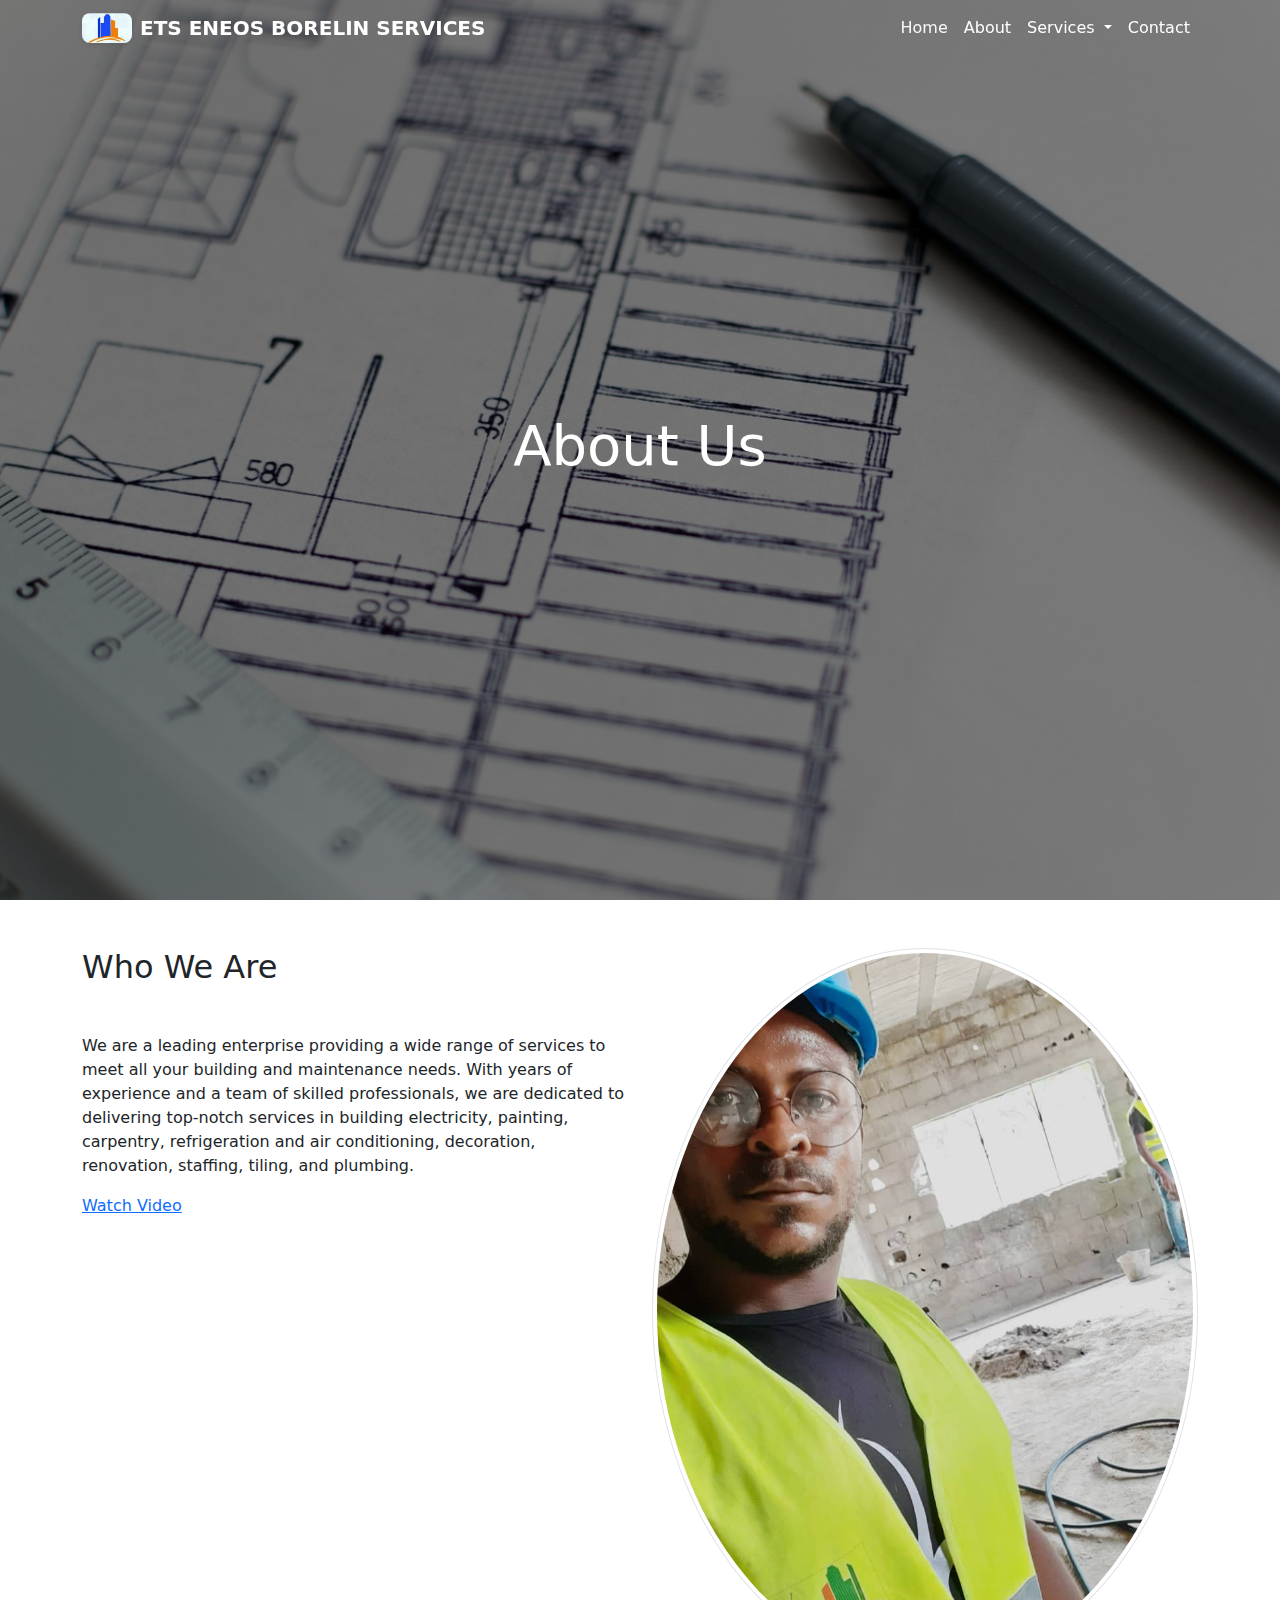
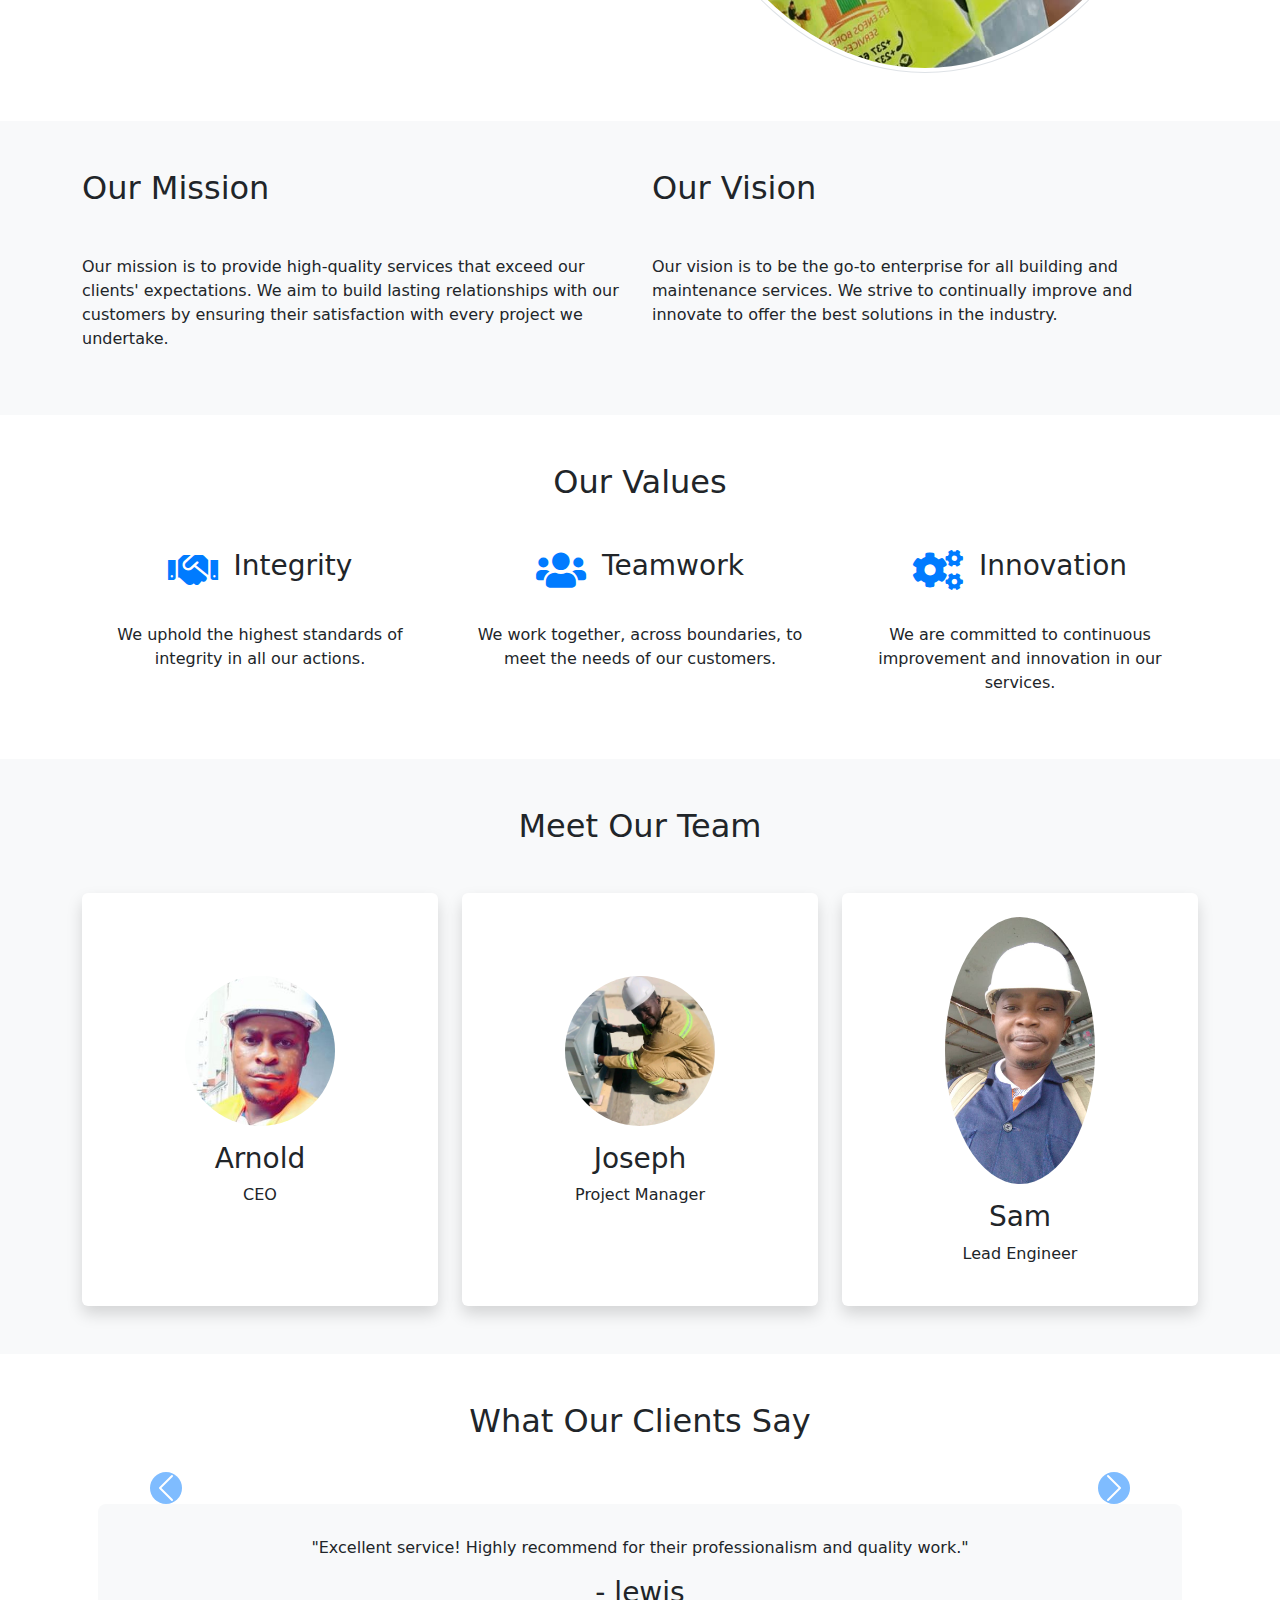
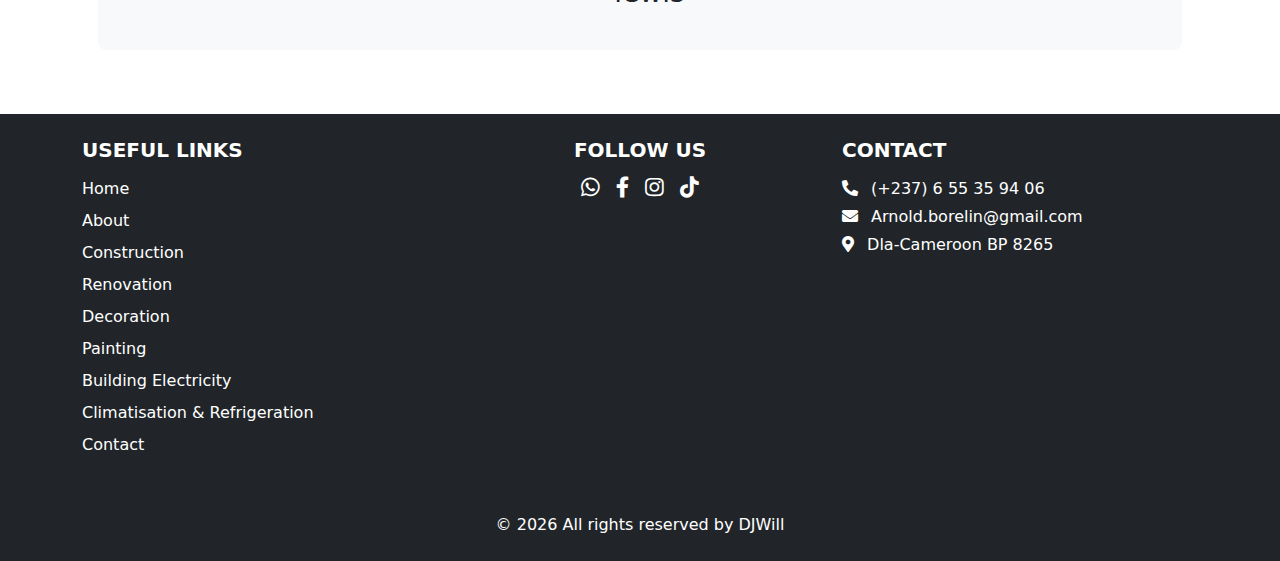
<file: about.html>
<!DOCTYPE html>
<html lang="en">
<head>
    <meta charset="UTF-8">
    <meta name="viewport" content="width=device-width, initial-scale=1.0">
    <meta name="description" content="Learn more about ETS ENEOS BORELIN SERVICES, a leading provider of construction, renovation, decoration, and maintenance services. Discover our mission, vision, and values.">
    <meta name="keywords" content="construction, renovation, decoration, painting, building electricity, climatisation, refrigeration, ETS ENEOS BORELIN SERVICES, about us">
    <meta name="author" content="ETS ENEOS BORELIN SERVICES">
    <title>About Us - ETS ENEOS BORELIN SERVICES | Professional Construction and Maintenance Services</title>
   
    <link href="https://fonts.googleapis.com/css?family=Poppins:300,400,500,600,700,800,900" rel="stylesheet">
    <link rel="stylesheet" href="style/about.css">
    <!-- Bootstrap CSS -->
<link rel="stylesheet" href="https://cdn.jsdelivr.net/npm/bootstrap@5.3.2/dist/css/bootstrap.min.css">
<!-- Bootstrap JS (with Popper.js for dropdowns) -->
    <link href="https://cdnjs.cloudflare.com/ajax/libs/font-awesome/5.15.1/css/all.min.css" rel="stylesheet">
    <link rel="stylesheet" href="style/index.css">
</head>
<body>
    <nav class="navbar navbar-expand-lg navbar-dark fixed-top navbar-custom">
        <div class="container">
            <a class="navbar-brand d-flex align-items-center" href="#">
                <img src="PICTURE/LOGO.jpg" alt="ETS ENEOS BORELIN SERVICES Logo" class="logo-img me-2">
                <strong>ETS ENEOS BORELIN SERVICES</strong>
            </a>
            <button class="navbar-toggler" type="button" data-bs-toggle="collapse" data-bs-target="#navbarNav" aria-controls="navbarNav" aria-expanded="false" aria-label="Toggle navigation">
                <span class="navbar-toggler-icon"></span>
            </button>
    
            <div class="collapse navbar-collapse" id="navbarNav">
                <div class="mx-auto"></div>
                <ul class="navbar-nav">
                    <li class="nav-item">
                        <a class="nav-link text-light" href="index.html" id="home-link">Home</a>
                    </li>
                    <li class="nav-item">
                        <a class="nav-link text-white" href="about.html" id="about-link">About</a>
                    </li>
                    <li class="nav-item dropdown services-dropdown">
                        <a class="nav-link text-white dropdown-toggle" href="#" id="navbarDropdown" role="button" data-bs-toggle="dropdown" aria-expanded="false">
                            Services
                        </a>
                        <ul class="dropdown-menu" aria-labelledby="navbarDropdown">
                            <li><a class="dropdown-item" href="building.html">Construction</a></li>
                            <li><a class="dropdown-item" href="renovation.html">Renovations</a></li>
                            <li><a class="dropdown-item" href="decoration.html">Decoration</a></li>
                            <li><a class="dropdown-item" href="painting.html">Painting</a></li>
                            <li><a class="dropdown-item" href="electricity.html">Building Electricity</a></li>
                            <li><a class="dropdown-item" href="climatisation.html">Climatisation and Refrigeration</a></li>
                        </ul>
                    </li>
                    <li class="nav-item">
                        <a class="nav-link text-white" href="contact.html" id="contact-link">Contact</a>
                    </li>
                </ul>
            </div>
        </div>
    </nav>

    <!-- Hero Section -->
    <section class="hero">
        <div class="overlay"></div>
        <div class="content">
            <h1 class="display-4">About Us</h1>
        </div>
    </section>

    <!-- About Section -->
    <section class="py-5">
        <div class="container">
            <div class="row">
                <div class="col-lg-6">
                    <h2 class="section-title">Who We Are</h2>
                    <p>We are a leading enterprise providing a wide range of services to meet all your building and maintenance needs. With years of experience and a team of skilled professionals, we are dedicated to delivering top-notch services in building electricity, painting, carpentry, refrigeration and air conditioning, decoration, renovation, staffing, tiling, and plumbing.</p>
                    <div class="watch-video d-flex align-items-center position-relative">
                        <i class="bi bi-play-circle"></i>
                        <a href="https://www.tiktok.com/@etseneosborelinservices?_t=8oeP7vgaCYL&_r=1" class="glightbox stretched-link">Watch Video</a>
                    </div>
                </div>
                <div class="col-lg-6">
                    <img src="PICTURE/member/IMG-20240805-WA0040.jpg" alt="Our Team at ETS ENEOS BORELIN SERVICES" class="img-fluid rounded-circle img-thumbnail">
                </div>
            </div>
        </div>
    </section>

    <!-- Mission & Vision Section -->
    <section class="bg-light py-5">
        <div class="container">
            <div class="row">
                <div class="col-lg-6">
                    <h2 class="section-title">Our Mission</h2>
                    <p>Our mission is to provide high-quality services that exceed our clients' expectations. We aim to build lasting relationships with our customers by ensuring their satisfaction with every project we undertake.</p>
                </div>
                <div class="col-lg-6">
                    <h2 class="section-title">Our Vision</h2>
                    <p>Our vision is to be the go-to enterprise for all building and maintenance services. We strive to continually improve and innovate to offer the best solutions in the industry.</p>
                </div>
            </div>
        </div>
    </section>

    <!-- Our Values Section -->
    <section class="py-5">
        <div class="container">
            <h2 class="text-center section-title">Our Values</h2>
            <div class="row text-center">
                <div class="col-lg-4">
                    <div class="icon-box">
                        <i class="fas fa-handshake"></i>
                        <h3>Integrity</h3>
                    </div>
                    <p>We uphold the highest standards of integrity in all our actions.</p>
                </div>
                <div class="col-lg-4">
                    <div class="icon-box">
                        <i class="fas fa-users"></i>
                        <h3>Teamwork</h3>
                    </div>
                    <p>We work together, across boundaries, to meet the needs of our customers.</p>
                </div>
                <div class="col-lg-4">
                    <div class="icon-box">
                        <i class="fas fa-cogs"></i>
                        <h3>Innovation</h3>
                    </div>
                    <p>We are committed to continuous improvement and innovation in our services.</p>
                </div>
            </div>
        </div>
    </section>
<!-- Our Team Section -->
<section class="bg-light py-5">
    <div class="container">
        <h2 class="text-center section-title">Meet Our Team</h2>
        <div class="row">
            <div class="col-lg-4 d-flex align-items-stretch">
                <div class="team-member text-center p-4 bg-white shadow rounded">
                    <img src="PICTURE/ARNOLD.jpg" alt="Arnold - CEO" class="img-fluid rounded-circle mb-3 team-member-image">
                    <h3>Arnold</h3>
                    <p>CEO</p>
                </div>
            </div>
            <div class="col-lg-4 d-flex align-items-stretch">
                <div class="team-member text-center p-4 bg-white shadow rounded">
                    <img src="PICTURE/member/w1.jpg" alt="Joseph - Project Manager" class="img-fluid rounded-circle mb-3 team-member-image">
                    <h3>Joseph</h3>
                    <p>Project Manager</p>
                </div>
            </div>
            <div class="col-lg-4 d-flex align-items-stretch">
                <div class="team-member text-center p-4 bg-white shadow rounded">
                    <img src="PICTURE/member/w2.jpg" alt="Sam - Lead Engineer" class="img-fluid rounded-circle mb-3 team-member-image">
                    <h3>Sam</h3>
                    <p>Lead Engineer</p>
                </div>
            </div>
        </div>
    </div>
</section>

    <!-- Testimonial Slider Section -->
    <section class="py-5">
        <div class="container">
            <h2 class="text-center section-title">What Our Clients Say</h2>
            <div id="testimonialCarousel" class="carousel slide" data-ride="carousel" data-interval="10000">
                <div class="carousel-inner">
                    <div class="carousel-item active">
                        <div class="testimonial text-center">
                            <p>"Excellent service! Highly recommend for their professionalism and quality work."</p>
                            <h3>- lewis</h3>
                        </div>
                    </div>
                    <div class="carousel-item">
                        <div class="testimonial text-center">
                            <p>"They did a fantastic job on our renovation. Very satisfied with the results."</p>
                            <h3>- george</h3>
                        </div>
                    </div>
                    <div class="carousel-item">
                        <div class="testimonial text-center">
                            <p>"Reliable and efficient. Great experience working with them."</p>
                            <h3>- Chris</h3>
                        </div>
                    </div>
                </div>
                <a class="carousel-control-prev" href="#testimonialCarousel" role="button" data-slide="prev">
                    <span class="carousel-control-prev-icon" aria-hidden="true"></span>
                    <span class="sr-only">Previous</span>
                </a>
                <a class="carousel-control-next" href="#testimonialCarousel" role="button" data-slide="next">
                    <span class="carousel-control-next-icon" aria-hidden="true"></span>
                    <span class="sr-only">Next</span>
                </a>
            </div>
        </div>
    </section>

    <!-- Footer -->
    <footer class="footer-07 py-4 bg-dark text-white">
        <div class="container">
            <div class="row">
                <!-- Useful Links Column -->
                <div class="col-md-4 mb-3">
                    <h5 class="text-uppercase">Useful Links</h5>
                    <ul class="list-unstyled">
                        <li><a href="index.html" class="text-white text-decoration-none">Home</a></li>
                        <li><a href="about.html" class="text-white text-decoration-none">About</a></li>
                        <li><a href="building.html" class="text-white text-decoration-none">Construction</a></li>
                        <li><a href="renovation.html" class="text-white text-decoration-none">Renovation</a></li>
                        <li><a href="decoration.html" class="text-white text-decoration-none">Decoration</a></li>
                        <li><a href="painting.html" class="text-white text-decoration-none">Painting</a></li>
                        <li><a href="electricity.html" class="text-white text-decoration-none">Building Electricity</a></li>
                        <li><a href="climatisation.html" class="text-white text-decoration-none">Climatisation & Refrigeration</a></li>
                        <li><a href="contact.html" class="text-white text-decoration-none">Contact</a></li>
                    </ul>
                </div>

                <!-- Follow Us Column -->
                <div class="col-md-4 mb-3 text-center">
                    <h5 class="text-uppercase">Follow Us</h5>
                    <ul class="list-unstyled d-flex justify-content-center">
                        <li>
                            <a href="https://wa.me/237655359406" class="text-white mx-2" data-toggle="tooltip" data-placement="top" title="WhatsApp">
                                <i class="fab fa-whatsapp fa-lg"></i>
                            </a>
                        </li>
                        <li>
                            <a href="https://www.facebook.com/profile.php?id=100069255879767" class="text-white mx-2" data-toggle="tooltip" data-placement="top" title="Facebook">
                                <i class="fab fa-facebook-f fa-lg"></i>
                            </a>
                        </li>
                        <li>
                            <a href="#" class="text-white mx-2" data-toggle="tooltip" data-placement="top" title="Instagram">
                                <i class="fab fa-instagram fa-lg"></i>
                            </a>
                        </li>
                        <li>
                            <a href="https://www.tiktok.com/@etseneosborelinservices" class="text-white mx-2" data-toggle="tooltip" data-placement="top" title="TikTok">
                                <i class="fab fa-tiktok fa-lg"></i>
                            </a>
                        </li>
                    </ul>
                </div>

                <!-- Contact Column -->
                <div class="col-md-4 mb-3">
                    <h5 class="text-uppercase">Contact</h5>
                    <p class="mb-1">
                        <i class="fas fa-phone-alt me-2"></i>
                        <a href="tel:+237655359406" class="text-white text-decoration-none">(+237) 6 55 35 94 06</a>
                    </p>
                    <p class="mb-1">
                        <i class="fas fa-envelope me-2"></i>
                        <a href="mailto:Arnold.borelin@gmail.com" class="text-white text-decoration-none">Arnold.borelin@gmail.com</a>
                    </p>
                    <p>
                        <i class="fas fa-map-marker-alt me-2"></i>
                        <a href="https://www.google.com/maps?q=ETS+ENEOS+BORELIN+Services&hl=en" target="_blank" class="text-white text-decoration-none" title="View on Google Maps">
                            Dla-Cameroon BP 8265
                        </a>
                    </p>
                </div>
            </div>
            <!-- Footer Bottom -->
            <div class="row text-center mt-4">
                <div class="col-md-12">
                    <p class="mb-0">
                        &copy; <script>document.write(new Date().getFullYear());</script> All rights reserved by DJWill
                    </p>
                </div>
            </div>
        </div>
    </footer>

   <!-- jQuery (Required for Bootstrap and Tooltips) -->
<script src="https://code.jquery.com/jquery-3.6.0.min.js"></script>

<!-- Popper.js (Required for Bootstrap's tooltips & dropdowns) -->
<script src="https://cdnjs.cloudflare.com/ajax/libs/popper.js/2.11.8/umd/popper.min.js"></script>

<!-- Bootstrap JS (Latest version) -->
<script src="https://cdn.jsdelivr.net/npm/bootstrap@5.3.2/dist/js/bootstrap.bundle.min.js"></script>

<!-- Swiper.js (For Sliders) -->
<script src="https://cdn.jsdelivr.net/npm/swiper@11/swiper-bundle.min.js"></script>

<!-- Your Custom JavaScript -->
<script src="js/about.js"></script>
</body>
</html>
</file>
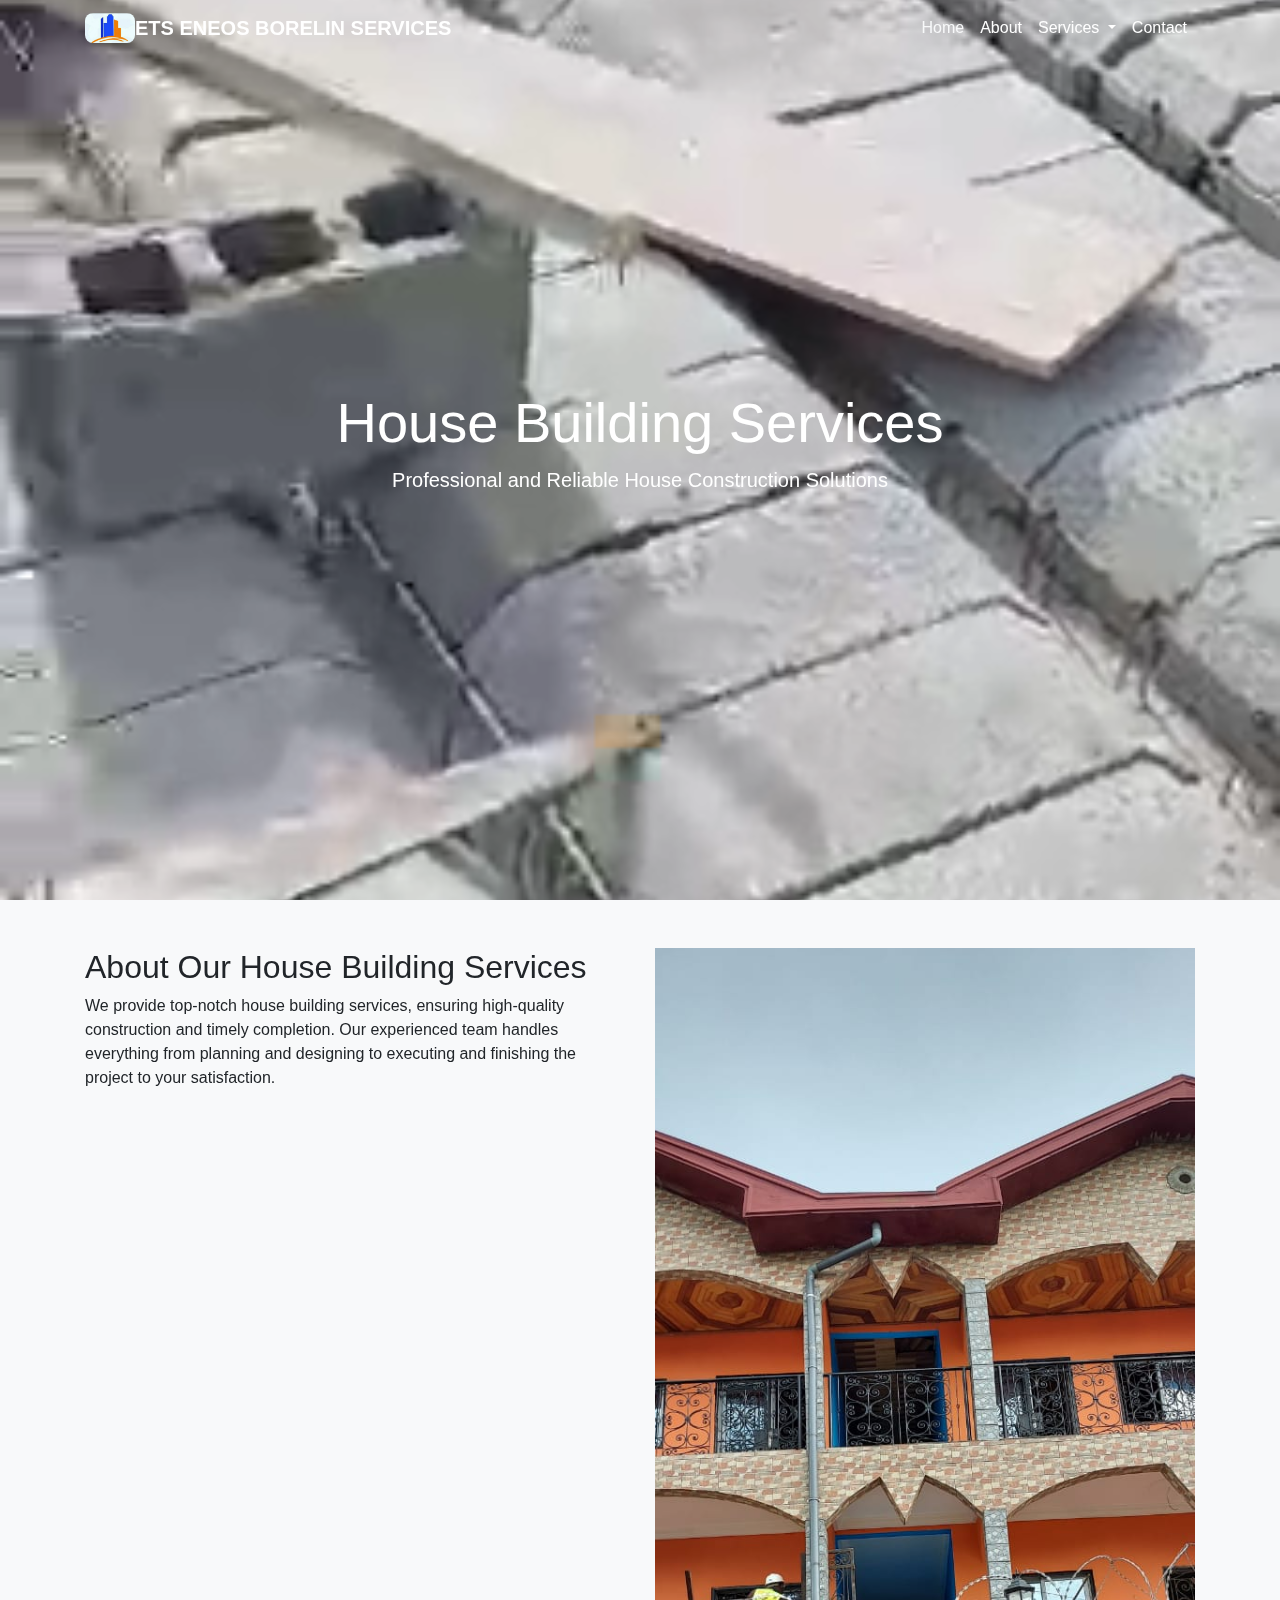
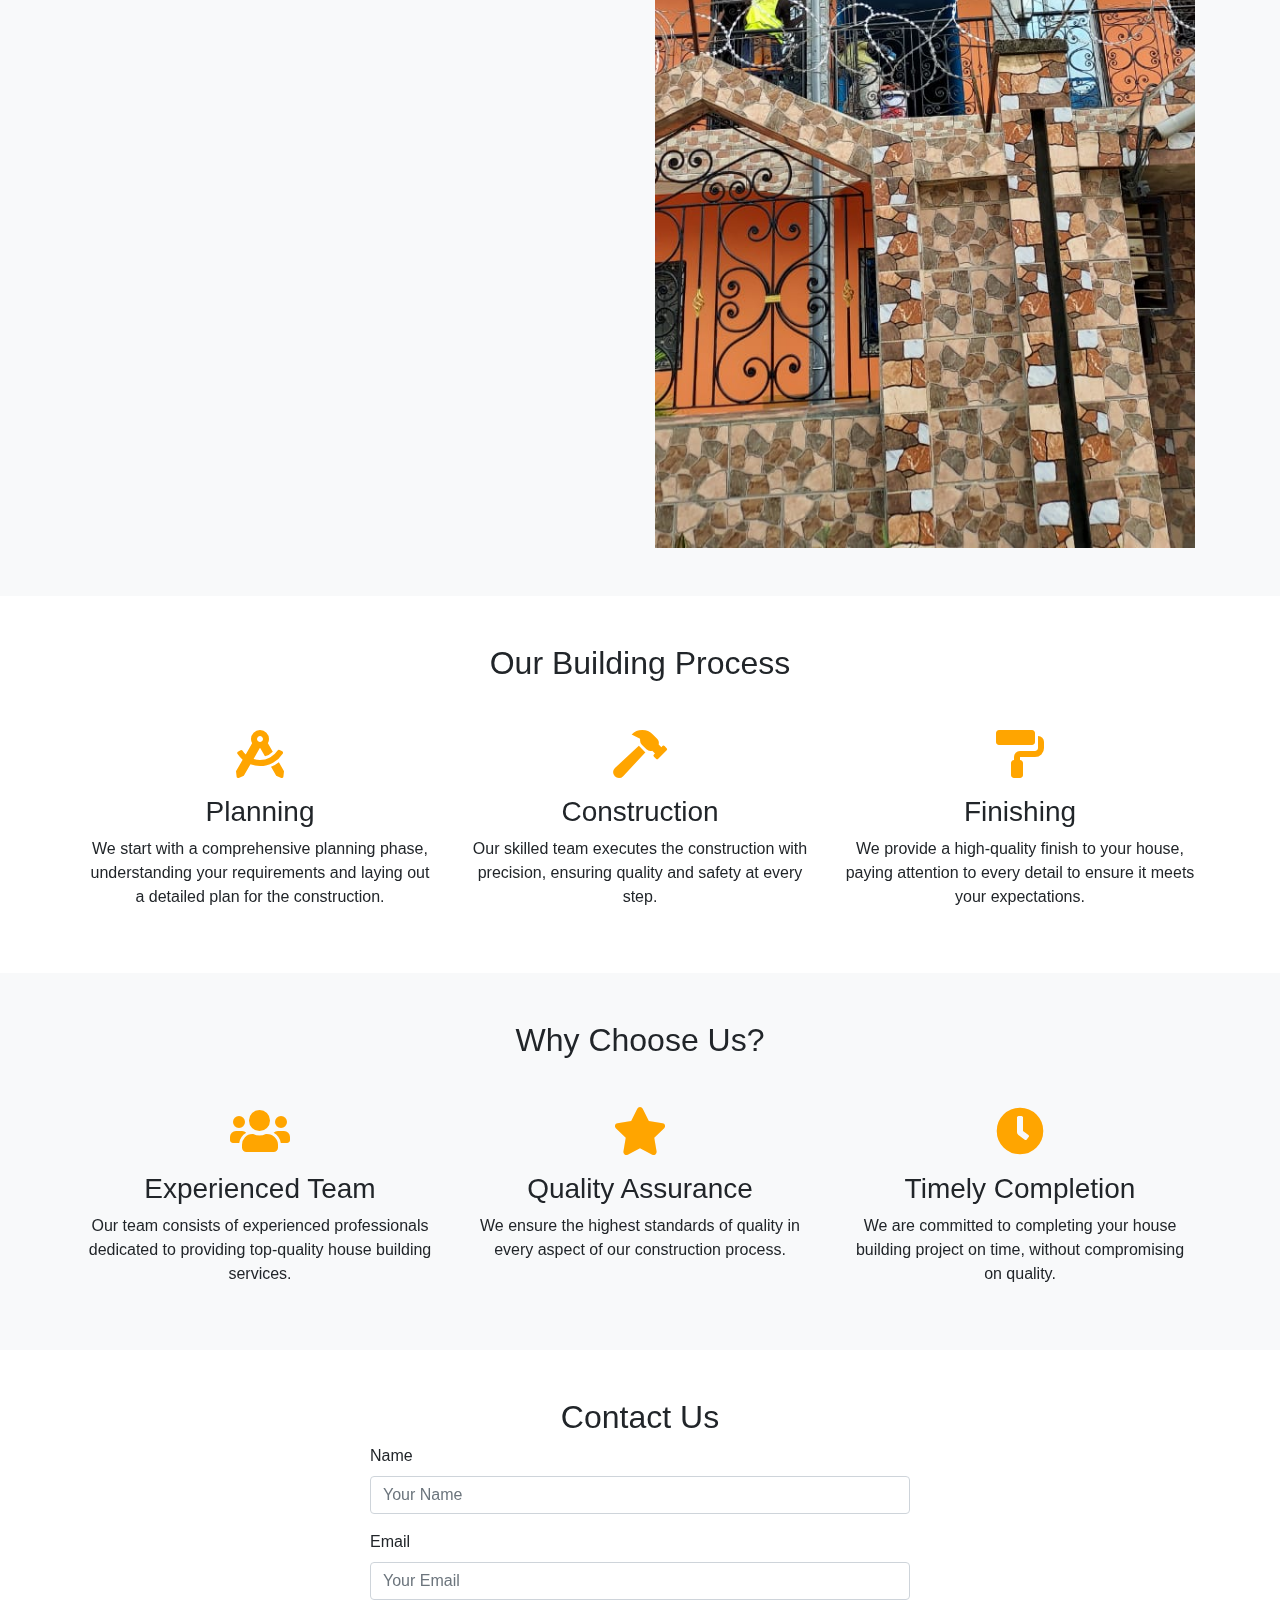
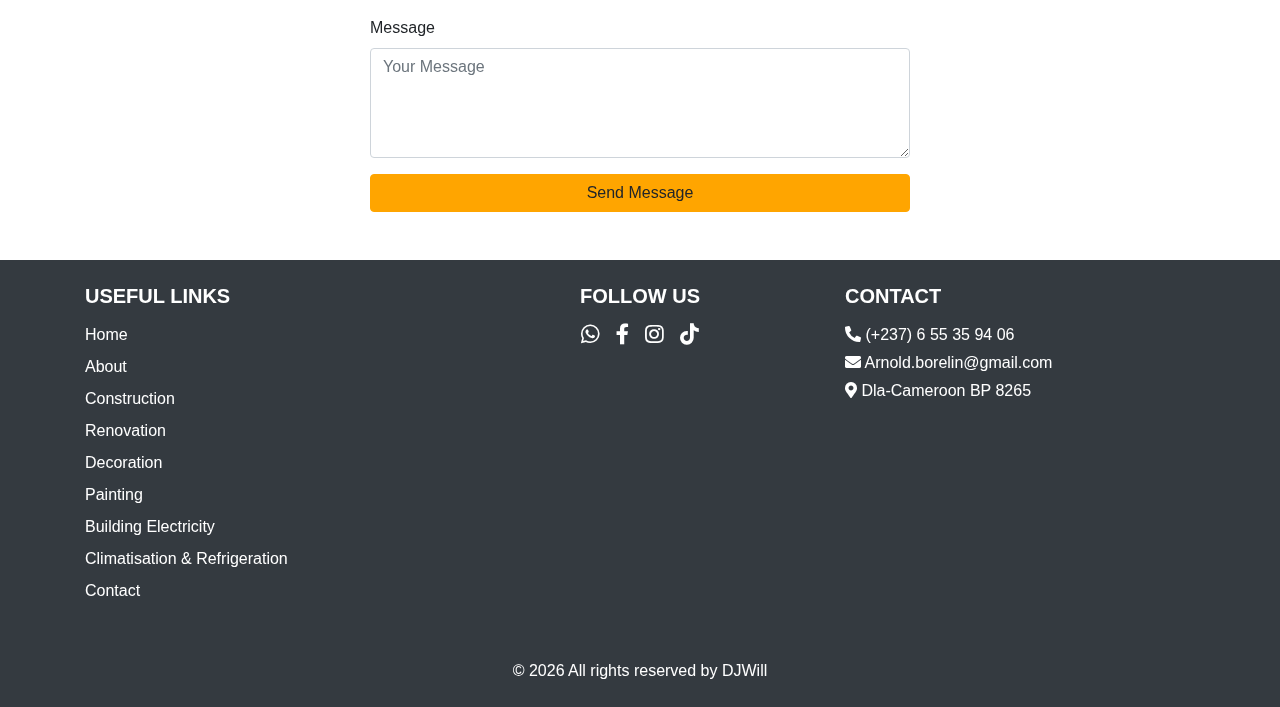
<file: building.html>
<!DOCTYPE html>
<html lang="en">
<head>
    <meta charset="UTF-8">
    <meta name="viewport" content="width=device-width, initial-scale=1.0">
    <meta name="description" content="Professional house building services by ETS ENEOS BORELIN SERVICES. We provide high-quality construction, planning, and finishing for your dream home.">
    <meta name="keywords" content="house building, construction services, building planning, home construction, ETS ENEOS BORELIN SERVICES">
    <meta name="author" content="ETS ENEOS BORELIN SERVICES">
    <title>House Building Services - ETS ENEOS BORELIN SERVICES | Professional Construction Solutions</title>
    <link href="https://stackpath.bootstrapcdn.com/bootstrap/4.5.2/css/bootstrap.min.css" rel="stylesheet">
    <link href="https://cdnjs.cloudflare.com/ajax/libs/font-awesome/5.15.1/css/all.min.css" rel="stylesheet">
    <link rel="stylesheet" href="style/building.css">
</head>
<body>
    <nav class="navbar navbar-expand-lg navbar-dark fixed-top navbar-custom">
        <div class="container">
            <a class="navbar-brand d-flex align-items-center" href="#">
                <img src="PICTURE/LOGO.jpg" alt="ETS ENEOS BORELIN SERVICES Logo" class="logo-img me-2">
                <strong>ETS ENEOS BORELIN SERVICES</strong>
            </a>
            <button class="navbar-toggler" type="button" data-bs-toggle="collapse" data-bs-target="#navbarNav" aria-controls="navbarNav" aria-expanded="false" aria-label="Toggle navigation">
                <span class="navbar-toggler-icon"></span>
            </button>
    
            <div class="collapse navbar-collapse" id="navbarNav">
                <div class="mx-auto"></div>
                <ul class="navbar-nav">
                    <li class="nav-item">
                        <a class="nav-link text-light" href="index.html" id="home-link">Home</a>
                    </li>
                    <li class="nav-item">
                        <a class="nav-link text-white" href="about.html" id="about-link">About</a>
                    </li>
                    <li class="nav-item dropdown services-dropdown">
                        <a class="nav-link text-white dropdown-toggle" href="#" id="navbarDropdown" role="button" data-bs-toggle="dropdown" aria-expanded="false">
                            Services
                        </a>
                        <ul class="dropdown-menu" aria-labelledby="navbarDropdown">
                            <li><a class="dropdown-item" href="building.html">Construction</a></li>
                            <li><a class="dropdown-item" href="renovation.html">Renovations</a></li>
                            <li><a class="dropdown-item" href="decoration.html">Decoration</a></li>
                            <li><a class="dropdown-item" href="painting.html">Painting</a></li>
                            <li><a class="dropdown-item" href="electricity.html">Building Electricity</a></li>
                            <li><a class="dropdown-item" href="climatisation.html">Climatisation and Refrigeration</a></li>
                        </ul>
                    </li>
                    <li class="nav-item">
                        <a class="nav-link text-white" href="contact.html" id="contact-link">Contact</a>
                    </li>
                </ul>
            </div>
        </div>
    </nav>

    <!-- Hero Section -->
    <header class="hero">
        <video autoplay muted loop>
            <source src="PICTURE/work/19vid.mp4" type="video/mp4">
            Your browser does not support the video tag.
        </video>
        <div class="hero-content">
            <h1 class="display-4">House Building Services</h1>
            <p class="lead">Professional and Reliable House Construction Solutions</p>
        </div>
    </header>

    <!-- Services Description Section -->
    <section class="service-content bg-light">
        <div class="container">
            <div class="row">
                <div class="col-md-6">
                    <h2>About Our House Building Services</h2>
                    <p>We provide top-notch house building services, ensuring high-quality construction and timely completion. Our experienced team handles everything from planning and designing to executing and finishing the project to your satisfaction.</p>
                </div>
                <div class="col-md-6">
                    <img src="PICTURE/houses/2.jpg" class="img-fluid" alt="House Building by ETS ENEOS BORELIN SERVICES">
                </div>
            </div>
        </div>
    </section>

    <!-- Our Process Section -->
    <section class="py-5">
        <div class="container">
            <h2 class="text-center mb-5">Our Building Process</h2>
            <div class="row text-center">
                <div class="col-md-4">
                    <i class="service-icon fas fa-drafting-compass"></i>
                    <h3 class="mt-3">Planning</h3>
                    <p>We start with a comprehensive planning phase, understanding your requirements and laying out a detailed plan for the construction.</p>
                </div>
                <div class="col-md-4">
                    <i class="service-icon fas fa-hammer"></i>
                    <h3 class="mt-3">Construction</h3>
                    <p>Our skilled team executes the construction with precision, ensuring quality and safety at every step.</p>
                </div>
                <div class="col-md-4">
                    <i class="service-icon fas fa-paint-roller"></i>
                    <h3 class="mt-3">Finishing</h3>
                    <p>We provide a high-quality finish to your house, paying attention to every detail to ensure it meets your expectations.</p>
                </div>
            </div>
        </div>
    </section>

    <!-- Why Choose Us Section -->
    <section class="service-content bg-light">
        <div class="container">
            <h2 class="text-center mb-5">Why Choose Us?</h2>
            <div class="row">
                <div class="col-md-4 text-center">
                    <i class="service-icon fas fa-users"></i>
                    <h3 class="mt-3">Experienced Team</h3>
                    <p>Our team consists of experienced professionals dedicated to providing top-quality house building services.</p>
                </div>
                <div class="col-md-4 text-center">
                    <i class="service-icon fas fa-star"></i>
                    <h3 class="mt-3">Quality Assurance</h3>
                    <p>We ensure the highest standards of quality in every aspect of our construction process.</p>
                </div>
                <div class="col-md-4 text-center">
                    <i class="service-icon fas fa-clock"></i>
                    <h3 class="mt-3">Timely Completion</h3>
                    <p>We are committed to completing your house building project on time, without compromising on quality.</p>
                </div>
            </div>
        </div>
    </section>

    <!-- Contact Form Section -->
    <section id="contact" class="py-5">
        <div class="container">
            <h2 class="text-center section-title">Contact Us</h2>
            <div class="row justify-content-center">
                <div class="col-lg-6">
                    <div class="contact-form">
                        <form action="https://formspree.io/f/xpwqrejb" method="POST">
                            <div class="form-group">
                                <label for="name">Name</label>
                                <input type="text" name="text" class="form-control" id="name" placeholder="Your Name" required>
                            </div>
                            <div class="form-group">
                                <label for="email">Email</label>
                                <input type="email" name="email" class="form-control" id="email" placeholder="Your Email" required>
                            </div>
                            <div class="form-group">
                                <label for="message">Message</label>
                                <textarea class="form-control" name="message" id="message" rows="4" placeholder="Your Message" required></textarea>
                            </div>
                            <button type="submit" class="btn btn-warning btn-block" style="background-color: #FFA500; border-color: #FFA500;">Send Message</button>
                        </form>
                    </div>
                </div>
            </div>
        </div>
    </section>

    <!-- Footer -->
    <footer class="footer-07 py-4 bg-dark text-white">
        <div class="container">
            <div class="row">
                <!-- Useful Links Column -->
                <div class="col-md-4 mb-3">
                    <h5 class="text-uppercase">Useful Links</h5>
                    <ul class="list-unstyled">
                        <li><a href="index.html" class="text-white text-decoration-none">Home</a></li>
                        <li><a href="about.html" class="text-white text-decoration-none">About</a></li>
                        <li><a href="building.html" class="text-white text-decoration-none">Construction</a></li>
                        <li><a href="renovation.html" class="text-white text-decoration-none">Renovation</a></li>
                        <li><a href="decoration.html" class="text-white text-decoration-none">Decoration</a></li>
                        <li><a href="painting.html" class="text-white text-decoration-none">Painting</a></li>
                        <li><a href="electricity.html" class="text-white text-decoration-none">Building Electricity</a></li>
                        <li><a href="climatisation.html" class="text-white text-decoration-none">Climatisation & Refrigeration</a></li>
                        <li><a href="contact.html" class="text-white text-decoration-none">Contact</a></li>
                    </ul>
                </div>

                <!-- Follow Us Column -->
                <div class="col-md-4 mb-3 text-center">
                    <h5 class="text-uppercase">Follow Us</h5>
                    <ul class="list-unstyled d-flex justify-content-center">
                        <li>
                            <a href="https://wa.me/237655359406" class="text-white mx-2" data-toggle="tooltip" data-placement="top" title="WhatsApp">
                                <i class="fab fa-whatsapp fa-lg"></i>
                            </a>
                        </li>
                        <li>
                            <a href="https://www.facebook.com/profile.php?id=100069255879767" class="text-white mx-2" data-toggle="tooltip" data-placement="top" title="Facebook">
                                <i class="fab fa-facebook-f fa-lg"></i>
                            </a>
                        </li>
                        <li>
                            <a href="#" class="text-white mx-2" data-toggle="tooltip" data-placement="top" title="Instagram">
                                <i class="fab fa-instagram fa-lg"></i>
                            </a>
                        </li>
                        <li>
                            <a href="https://www.tiktok.com/@etseneosborelinservices" class="text-white mx-2" data-toggle="tooltip" data-placement="top" title="TikTok">
                                <i class="fab fa-tiktok fa-lg"></i>
                            </a>
                        </li>
                    </ul>
                </div>

                <!-- Contact Column -->
                <div class="col-md-4 mb-3">
                    <h5 class="text-uppercase">Contact</h5>
                    <p class="mb-1">
                        <i class="fas fa-phone-alt me-2"></i>
                        <a href="tel:+237655359406" class="text-white text-decoration-none">(+237) 6 55 35 94 06</a>
                    </p>
                    <p class="mb-1">
                        <i class="fas fa-envelope me-2"></i>
                        <a href="mailto:Arnold.borelin@gmail.com" class="text-white text-decoration-none">Arnold.borelin@gmail.com</a>
                    </p>
                    <p>
                        <i class="fas fa-map-marker-alt me-2"></i>
                        <a href="https://www.google.com/maps?q=ETS+ENEOS+BORELIN+Services&hl=en" target="_blank" class="text-white text-decoration-none" title="View on Google Maps">
                            Dla-Cameroon BP 8265
                        </a>
                    </p>
                </div>
            </div>
            <!-- Footer Bottom -->
            <div class="row text-center mt-4">
                <div class="col-md-12">
                    <p class="mb-0">
                        &copy; <script>document.write(new Date().getFullYear());</script> All rights reserved by DJWill
                    </p>
                </div>
            </div>
        </div>
    </footer>
 
   <!-- jQuery (Required for Bootstrap and Tooltips) -->
<script src="https://code.jquery.com/jquery-3.6.0.min.js"></script>

<!-- Popper.js (Required for Bootstrap's tooltips & dropdowns) -->
<script src="https://cdnjs.cloudflare.com/ajax/libs/popper.js/2.11.8/umd/popper.min.js"></script>

<!-- Bootstrap JS (Latest version) -->
<script src="https://cdn.jsdelivr.net/npm/bootstrap@5.3.2/dist/js/bootstrap.bundle.min.js"></script>

<!-- Swiper.js (For Sliders) -->
<script src="https://cdn.jsdelivr.net/npm/swiper@11/swiper-bundle.min.js"></script>

<!-- Your Custom JavaScript -->
<script src="js/building.js"></script>
</body>
</html>
</file>
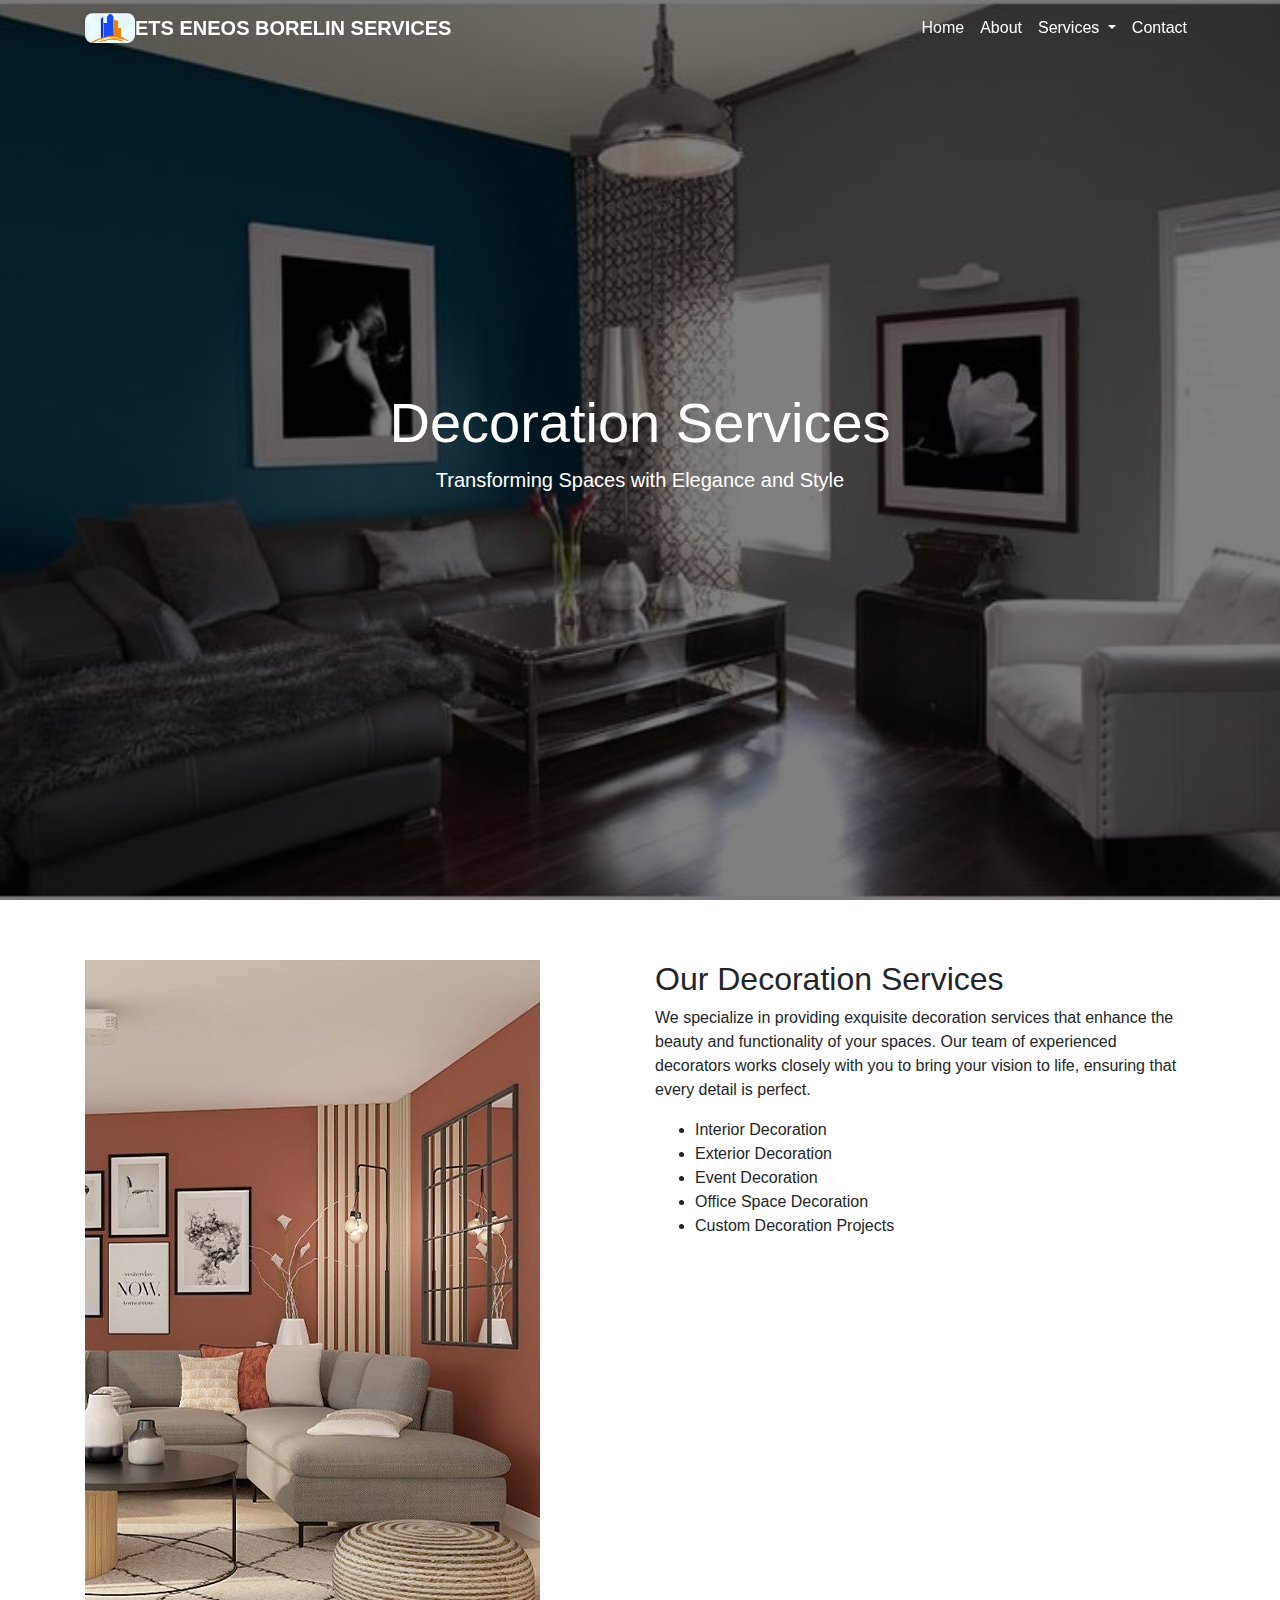
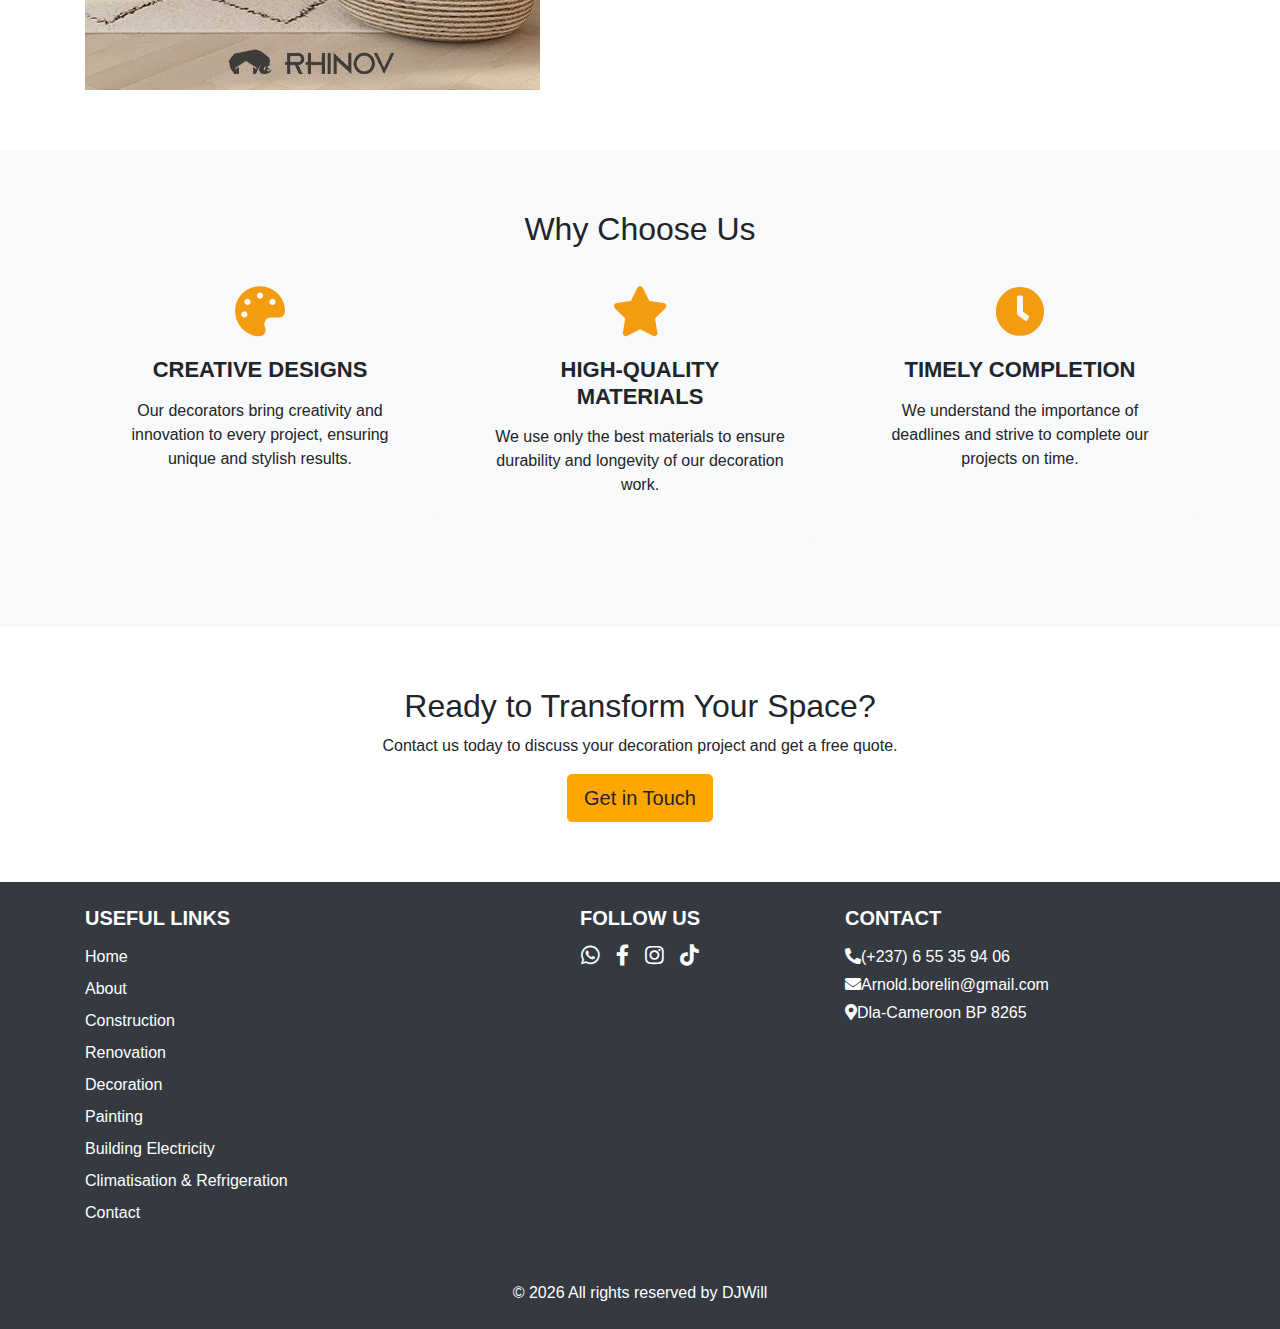
<file: decoration.html>
<!DOCTYPE html>
<html lang="en">
<head>
    <meta charset="UTF-8">
    <meta name="viewport" content="width=device-width, initial-scale=1.0">
    <meta name="description" content="ETS ENEOS BORELIN SERVICES offers exquisite decoration services including interior, exterior, event, and office space decoration. Contact us for a free quote!">
    <meta name="keywords" content="decoration services, interior decoration, exterior decoration, event decoration, office decoration, custom decoration">
    <meta name="author" content="ETS ENEOS BORELIN SERVICES">
    <link rel="canonical" href="https://www.yourwebsite.com/decoration.html" />
    
    <!-- Open Graph / Social Media Meta Tags -->
    <meta property="og:title" content="Decoration Services - ETS ENEOS BORELIN SERVICES">
    <meta property="og:description" content="Transforming spaces with elegance and style. Contact us for decoration services today!">
    <meta property="og:image" content="https://www.yourwebsite.com/PICTURE/LOGO.jpg">
    <meta property="og:url" content="https://www.yourwebsite.com/decoration.html">
    
    <!-- Twitter Card Meta Tags -->
    <meta name="twitter:card" content="summary_large_image">
    <meta name="twitter:title" content="Decoration Services - ETS ENEOS BORELIN SERVICES">
    <meta name="twitter:description" content="Transforming spaces with elegance and style. Contact us for decoration services today!">
    <meta name="twitter:image" content="https://www.yourwebsite.com/PICTURE/LOGO.jpg">
    
    <title>Decoration Services - ETS ENEOS BORELIN SERVICES</title>
    
    <!-- Stylesheets -->
    <link href="https://stackpath.bootstrapcdn.com/bootstrap/4.5.2/css/bootstrap.min.css" rel="stylesheet">
    <link href="https://cdnjs.cloudflare.com/ajax/libs/font-awesome/5.15.1/css/all.min.css" rel="stylesheet">
    <link href="https://fonts.googleapis.com/css?family=Poppins:300,400,500,600,700,800,900" rel="stylesheet">
    <link rel="stylesheet" href="style/decoration.css">
</head>
<body>
    <nav class="navbar navbar-expand-lg navbar-dark fixed-top navbar-custom">
        <div class="container">
            <a class="navbar-brand d-flex align-items-center" href="#">
                <img src="PICTURE/LOGO.jpg" alt="ETS ENEOS BORELIN SERVICES Logo" class="logo-img me-2">
                <strong>ETS ENEOS BORELIN SERVICES</strong>
            </a>
            <button class="navbar-toggler" type="button" data-bs-toggle="collapse" data-bs-target="#navbarNav" aria-controls="navbarNav" aria-expanded="false" aria-label="Toggle navigation">
                <span class="navbar-toggler-icon"></span>
            </button>
    
            <div class="collapse navbar-collapse" id="navbarNav">
                <div class="mx-auto"></div>
                <ul class="navbar-nav">
                    <li class="nav-item">
                        <a class="nav-link text-light" href="index.html" id="home-link">Home</a>
                    </li>
                    <li class="nav-item">
                        <a class="nav-link text-white" href="about.html" id="about-link">About</a>
                    </li>
                    <li class="nav-item dropdown services-dropdown">
                        <a class="nav-link text-white dropdown-toggle" href="#" id="navbarDropdown" role="button" data-bs-toggle="dropdown" aria-expanded="false">
                            Services
                        </a>
                        <ul class="dropdown-menu" aria-labelledby="navbarDropdown">
                            <li><a class="dropdown-item" href="building.html">Construction</a></li>
                            <li><a class="dropdown-item" href="renovation.html">Renovations</a></li>
                            <li><a class="dropdown-item" href="decoration.html">Decoration</a></li>
                            <li><a class="dropdown-item" href="painting.html">Painting</a></li>
                            <li><a class="dropdown-item" href="electricity.html">Building Electricity</a></li>
                            <li><a class="dropdown-item" href="climatisation.html">Climatisation and Refrigeration</a></li>
                        </ul>
                    </li>
                    <li class="nav-item">
                        <a class="nav-link text-white" href="contact.html" id="contact-link">Contact</a>
                    </li>
                </ul>
            </div>
        </div>
    </nav>
    <!-- Hero Section -->
    <section class="hero" role="banner">
        <div class="overlay"></div>
        <div class="hero-content">
            <h1 class="display-4">Decoration Services</h1>
            <p class="lead">Transforming Spaces with Elegance and Style</p>
        </div>
    </section>

    <!-- Service Details Section -->
    <main class="service-section">
        <div class="container">
            <div class="row">
                <div class="col-md-6">
                    <img src="PICTURE/work/20.jpg" class="img-fluid" alt="Decoration Services by ETS ENEOS BORELIN" loading="lazy">
                </div>
                <div class="col-md-6">
                    <h2>Our Decoration Services</h2>
                    <p>We specialize in providing exquisite decoration services that enhance the beauty and functionality of your spaces. Our team of experienced decorators works closely with you to bring your vision to life, ensuring that every detail is perfect.</p>
                    <ul>
                        <li>Interior Decoration</li>
                        <li>Exterior Decoration</li>
                        <li>Event Decoration</li>
                        <li>Office Space Decoration</li>
                        <li>Custom Decoration Projects</li>
                    </ul>
                </div>
            </div>
        </div>
    </main>

    <!-- Why Choose Us Section -->
    <section class="service-section bg-light">
        <div class="container">
            <h2 class="text-center">Why Choose Us</h2>
            <div class="row text-center">
                <div class="col-md-4 mb-4">
                    <div class="icon-box">
                        <i class="fas fa-palette" aria-hidden="true"></i>
                        <h4>Creative Designs</h4>
                        <p>Our decorators bring creativity and innovation to every project, ensuring unique and stylish results.</p>
                    </div>
                </div>
                <div class="col-md-4 mb-4">
                    <div class="icon-box">
                        <i class="fas fa-star" aria-hidden="true"></i>
                        <h4>High-Quality Materials</h4>
                        <p>We use only the best materials to ensure durability and longevity of our decoration work.</p>
                    </div>
                </div>
                <div class="col-md-4 mb-4">
                    <div class="icon-box">
                        <i class="fas fa-clock" aria-hidden="true"></i>
                        <h4>Timely Completion</h4>
                        <p>We understand the importance of deadlines and strive to complete our projects on time.</p>
                    </div>
                </div>
            </div>
        </div>
    </section>

    <!-- Call to Action Section -->
    <section class="service-section">
        <div class="container text-center">
            <h2>Ready to Transform Your Space?</h2>
            <p>Contact us today to discuss your decoration project and get a free quote.</p>
            <a href="contact.html" class="btn btn-warning btn-lg" style="background-color: #FFA500; border-color: #FFA500;">Get in Touch</a>
        </div>
    </section>

    <!-- Footer -->
    <footer class="footer-07 py-4 bg-dark text-white">
        <div class="container">
            <div class="row">
                <div class="col-md-4 mb-3">
                    <h5 class="text-uppercase">Useful Links</h5>
                    <ul class="list-unstyled">
                        <li><a href="index.html" class="text-white text-decoration-none">Home</a></li>
                        <li><a href="about.html" class="text-white text-decoration-none">About</a></li>
                        <li><a href="building.html" class="text-white text-decoration-none">Construction</a></li>
                        <li><a href="renovation.html" class="text-white text-decoration-none">Renovation</a></li>
                        <li><a href="decoration.html" class="text-white text-decoration-none">Decoration</a></li>
                        <li><a href="painting.html" class="text-white text-decoration-none">Painting</a></li>
                        <li><a href="electricity.html" class="text-white text-decoration-none">Building Electricity</a></li>
                        <li><a href="climatisation.html" class="text-white text-decoration-none">Climatisation & Refrigeration</a></li>
                        <li><a href="contact.html" class="text-white text-decoration-none">Contact</a></li>
                    </ul>
                </div>
                <div class="col-md-4 mb-3 text-center">
                    <h5 class="text-uppercase">Follow Us</h5>
                    <ul class="list-unstyled d-flex justify-content-center">
                        <li><a href="https://wa.me/237655359406" class="text-white mx-2" aria-label="WhatsApp"><i class="fab fa-whatsapp fa-lg"></i></a></li>
                        <li><a href="https://www.facebook.com/profile.php?id=100069255879767" class="text-white mx-2" aria-label="Facebook"><i class="fab fa-facebook-f fa-lg"></i></a></li>
                        <li><a href="#" class="text-white mx-2" aria-label="Instagram"><i class="fab fa-instagram fa-lg"></i></a></li>
                        <li><a href="https://www.tiktok.com/@etseneosborelinservices" class="text-white mx-2" aria-label="TikTok"><i class="fab fa-tiktok fa-lg"></i></a></li>
                    </ul>
                </div>
                <div class="col-md-4 mb-3">
                    <h5 class="text-uppercase">Contact</h5>
                    <p class="mb-1"><i class="fas fa-phone-alt me-2"></i><a href="tel:+237655359406" class="text-white text-decoration-none">(+237) 6 55 35 94 06</a></p>
                    <p class="mb-1"><i class="fas fa-envelope me-2"></i><a href="mailto:Arnold.borelin@gmail.com" class="text-white text-decoration-none">Arnold.borelin@gmail.com</a></p>
                    <p><i class="fas fa-map-marker-alt me-2"></i><a href="https://www.google.com/maps?q=ETS+ENEOS+BORELIN+Services&hl=en" target="_blank" class="text-white text-decoration-none">Dla-Cameroon BP 8265</a></p>
                </div>
            </div>
            <div class="row text-center mt-4">
                <div class="col-md-12">
                    <p class="mb-0">&copy; <script>document.write(new Date().getFullYear());</script> All rights reserved by DJWill</p>
                </div>
            </div>
        </div>
    </footer>

    <!-- Scripts -->
    <!-- jQuery (Required for Bootstrap and Tooltips) -->
<script src="https://code.jquery.com/jquery-3.6.0.min.js"></script>

<!-- Popper.js (Required for Bootstrap's tooltips & dropdowns) -->
<script src="https://cdnjs.cloudflare.com/ajax/libs/popper.js/2.11.8/umd/popper.min.js"></script>

<!-- Bootstrap JS (Latest version) -->
<script src="https://cdn.jsdelivr.net/npm/bootstrap@5.3.2/dist/js/bootstrap.bundle.min.js"></script>

<!-- Swiper.js (For Sliders) -->
<script src="https://cdn.jsdelivr.net/npm/swiper@11/swiper-bundle.min.js"></script>

<!-- Your Custom JavaScript -->
<script src="js/decoration.js"></script>
</body>
</html>
</file>
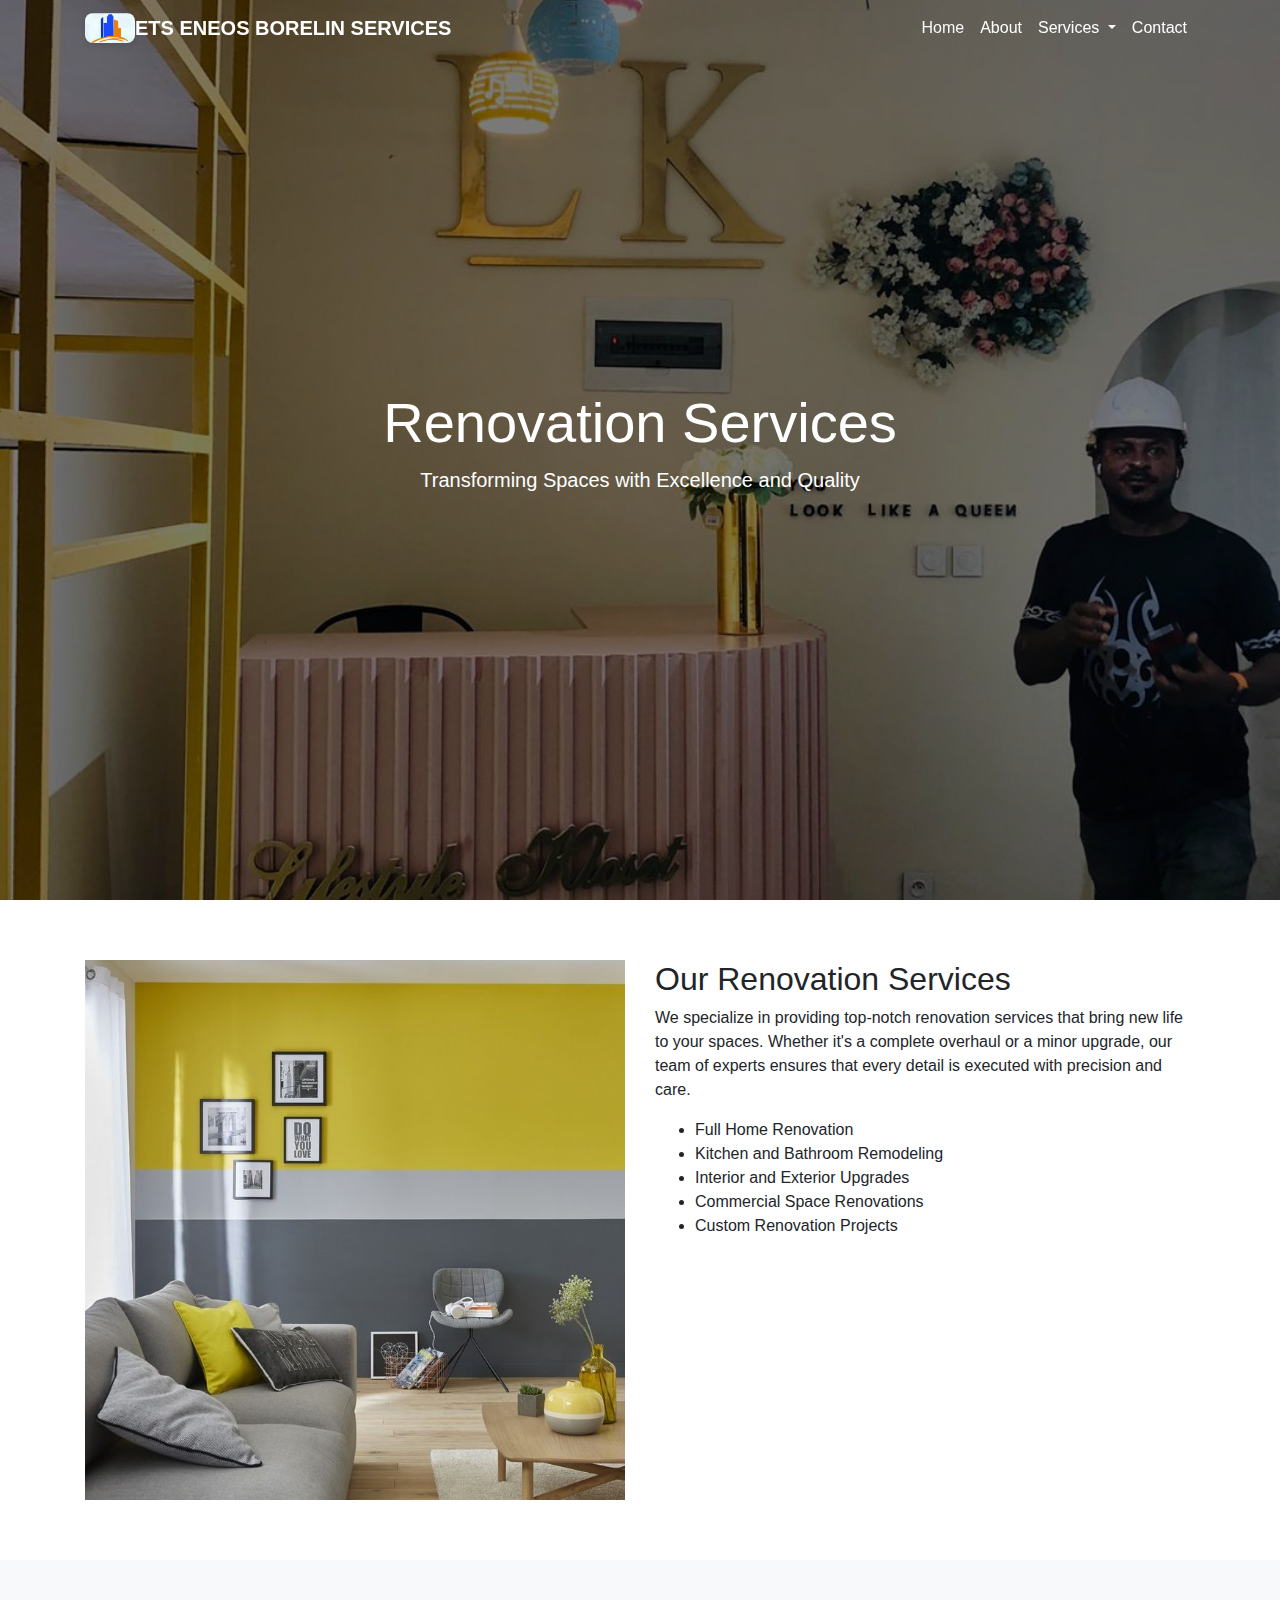
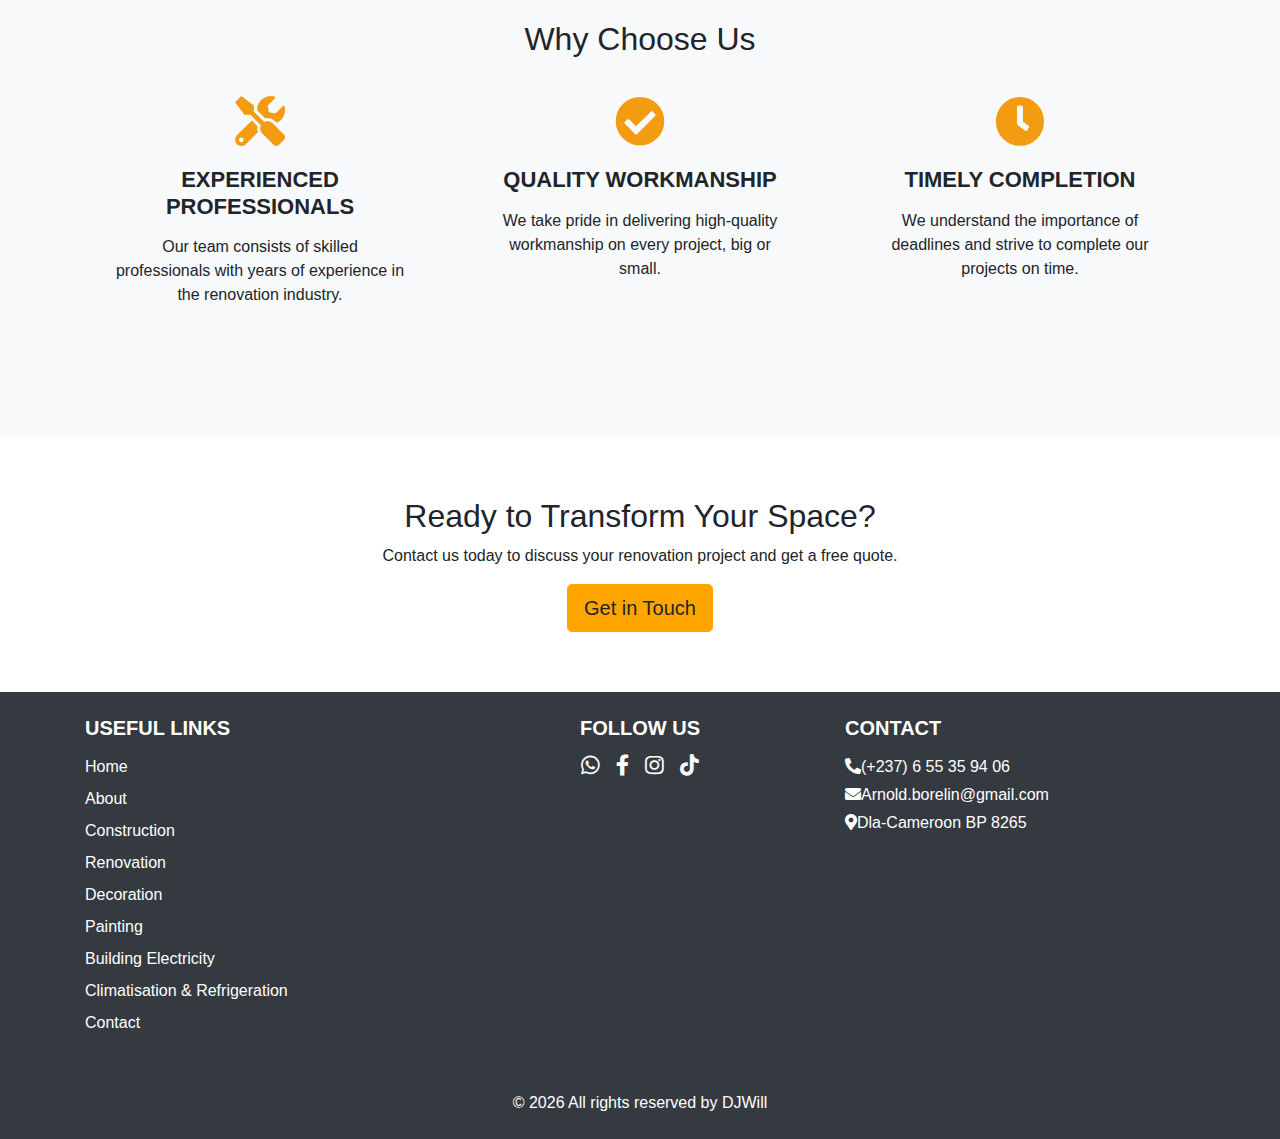
<file: renovation.html>
<!DOCTYPE html>
<html lang="en">
<head>
    <meta charset="UTF-8">
    <meta name="viewport" content="width=device-width, initial-scale=1.0">
    <meta name="description" content="ETS ENEOS BORELIN SERVICES offers top-notch renovation services including home remodeling, kitchen upgrades, and commercial space renovations. Contact us for a free quote!">
    <meta name="keywords" content="renovation services, home remodeling, kitchen upgrades, commercial renovations, construction, decoration, painting, building electricity, climatisation">
    <meta name="author" content="ETS ENEOS BORELIN SERVICES">
    <link rel="canonical" href="https://www.yourwebsite.com/renovation.html" />
    
    <!-- Open Graph / Social Media Meta Tags -->
    <meta property="og:title" content="Renovation Services - ETS ENEOS BORELIN SERVICES">
    <meta property="og:description" content="Transforming spaces with excellence and quality. Contact us for renovation services today!">
    <meta property="og:image" content="https://www.yourwebsite.com/PICTURE/LOGO.jpg">
    <meta property="og:url" content="https://www.yourwebsite.com/renovation.html">
    
    <!-- Twitter Card Meta Tags -->
    <meta name="twitter:card" content="summary_large_image">
    <meta name="twitter:title" content="Renovation Services - ETS ENEOS BORELIN SERVICES">
    <meta name="twitter:description" content="Transforming spaces with excellence and quality. Contact us for renovation services today!">
    <meta name="twitter:image" content="https://www.yourwebsite.com/PICTURE/LOGO.jpg">
    
    <title>Renovation Services - ETS ENEOS BORELIN SERVICES</title>
    
    <!-- Stylesheets -->
    <link href="https://stackpath.bootstrapcdn.com/bootstrap/4.5.2/css/bootstrap.min.css" rel="stylesheet">
    <link href="https://cdnjs.cloudflare.com/ajax/libs/font-awesome/5.15.1/css/all.min.css" rel="stylesheet">
    <link href="https://fonts.googleapis.com/css?family=Poppins:300,400,500,600,700,800,900" rel="stylesheet">
    <link rel="stylesheet" href="style/renovation.css">
</head>
<body>
    <!-- Navbar -->
    <nav class="navbar navbar-expand-lg navbar-dark fixed-top navbar-custom">
        <div class="container">
            <a class="navbar-brand d-flex align-items-center" href="#">
                <img src="PICTURE/LOGO.jpg" alt="ETS ENEOS BORELIN SERVICES Logo" class="logo-img me-2">
                <strong>ETS ENEOS BORELIN SERVICES</strong>
            </a>
            <button class="navbar-toggler" type="button" data-bs-toggle="collapse" data-bs-target="#navbarNav" aria-controls="navbarNav" aria-expanded="false" aria-label="Toggle navigation">
                <span class="navbar-toggler-icon"></span>
            </button>
    
            <div class="collapse navbar-collapse" id="navbarNav">
                <div class="mx-auto"></div>
                <ul class="navbar-nav">
                    <li class="nav-item">
                        <a class="nav-link text-light" href="index.html" id="home-link">Home</a>
                    </li>
                    <li class="nav-item">
                        <a class="nav-link text-white" href="about.html" id="about-link">About</a>
                    </li>
                    <li class="nav-item dropdown services-dropdown">
                        <a class="nav-link text-white dropdown-toggle" href="#" id="navbarDropdown" role="button" data-bs-toggle="dropdown" aria-expanded="false">
                            Services
                        </a>
                        <ul class="dropdown-menu" aria-labelledby="navbarDropdown">
                            <li><a class="dropdown-item" href="building.html">Construction</a></li>
                            <li><a class="dropdown-item" href="renovation.html">Renovations</a></li>
                            <li><a class="dropdown-item" href="decoration.html">Decoration</a></li>
                            <li><a class="dropdown-item" href="painting.html">Painting</a></li>
                            <li><a class="dropdown-item" href="electricity.html">Building Electricity</a></li>
                            <li><a class="dropdown-item" href="climatisation.html">Climatisation and Refrigeration</a></li>
                        </ul>
                    </li>
                    <li class="nav-item">
                        <a class="nav-link text-white" href="contact.html" id="contact-link">Contact</a>
                    </li>
                </ul>
            </div>
        </div>
    </nav>
    <!-- Hero Section -->
    <section class="hero" role="banner">
        <div class="overlay"></div>
        <div class="hero-content">
            <h1 class="display-4">Renovation Services</h1>
            <p class="lead">Transforming Spaces with Excellence and Quality</p>
        </div>
    </section>

    <!-- Service Details Section -->
    <main class="service-section">
        <div class="container">
            <div class="row">
                <div class="col-md-6">
                    <img src="PICTURE/work/11.jpg" class="img-fluid" alt="Renovation Services by ETS ENEOS BORELIN" loading="lazy">
                </div>
                <div class="col-md-6">
                    <h2>Our Renovation Services</h2>
                    <p>We specialize in providing top-notch renovation services that bring new life to your spaces. Whether it's a complete overhaul or a minor upgrade, our team of experts ensures that every detail is executed with precision and care.</p>
                    <ul>
                        <li>Full Home Renovation</li>
                        <li>Kitchen and Bathroom Remodeling</li>
                        <li>Interior and Exterior Upgrades</li>
                        <li>Commercial Space Renovations</li>
                        <li>Custom Renovation Projects</li>
                    </ul>
                </div>
            </div>
        </div>
    </main>

    <!-- Why Choose Us Section -->
    <section class="service-section bg-light">
        <div class="container">
            <h2 class="text-center">Why Choose Us</h2>
            <div class="row text-center">
                <div class="col-md-4 mb-4">
                    <div class="icon-box">
                        <i class="fas fa-tools" aria-hidden="true"></i>
                        <h4>Experienced Professionals</h4>
                        <p>Our team consists of skilled professionals with years of experience in the renovation industry.</p>
                    </div>
                </div>
                <div class="col-md-4 mb-4">
                    <div class="icon-box">
                        <i class="fas fa-check-circle" aria-hidden="true"></i>
                        <h4>Quality Workmanship</h4>
                        <p>We take pride in delivering high-quality workmanship on every project, big or small.</p>
                    </div>
                </div>
                <div class="col-md-4 mb-4">
                    <div class="icon-box">
                        <i class="fas fa-clock" aria-hidden="true"></i>
                        <h4>Timely Completion</h4>
                        <p>We understand the importance of deadlines and strive to complete our projects on time.</p>
                    </div>
                </div>
            </div>
        </div>
    </section>

    <!-- Call to Action Section -->
    <section class="service-section">
        <div class="container text-center">
            <h2>Ready to Transform Your Space?</h2>
            <p>Contact us today to discuss your renovation project and get a free quote.</p>
            <a href="contact.html" class="btn btn-warning btn-lg" style="background-color: #FFA500; border-color: #FFA500;">Get in Touch</a>
        </div>
    </section>

    <!-- Footer -->
    <footer class="footer-07 py-4 bg-dark text-white">
        <div class="container">
            <div class="row">
                <div class="col-md-4 mb-3">
                    <h5 class="text-uppercase">Useful Links</h5>
                    <ul class="list-unstyled">
                        <li><a href="index.html" class="text-white text-decoration-none">Home</a></li>
                        <li><a href="about.html" class="text-white text-decoration-none">About</a></li>
                        <li><a href="building.html" class="text-white text-decoration-none">Construction</a></li>
                        <li><a href="renovation.html" class="text-white text-decoration-none">Renovation</a></li>
                        <li><a href="decoration.html" class="text-white text-decoration-none">Decoration</a></li>
                        <li><a href="painting.html" class="text-white text-decoration-none">Painting</a></li>
                        <li><a href="electricity.html" class="text-white text-decoration-none">Building Electricity</a></li>
                        <li><a href="climatisation.html" class="text-white text-decoration-none">Climatisation & Refrigeration</a></li>
                        <li><a href="contact.html" class="text-white text-decoration-none">Contact</a></li>
                    </ul>
                </div>
                <div class="col-md-4 mb-3 text-center">
                    <h5 class="text-uppercase">Follow Us</h5>
                    <ul class="list-unstyled d-flex justify-content-center">
                        <li><a href="https://wa.me/237655359406" class="text-white mx-2" aria-label="WhatsApp"><i class="fab fa-whatsapp fa-lg"></i></a></li>
                        <li><a href="https://www.facebook.com/profile.php?id=100069255879767" class="text-white mx-2" aria-label="Facebook"><i class="fab fa-facebook-f fa-lg"></i></a></li>
                        <li><a href="#" class="text-white mx-2" aria-label="Instagram"><i class="fab fa-instagram fa-lg"></i></a></li>
                        <li><a href="https://www.tiktok.com/@etseneosborelinservices" class="text-white mx-2" aria-label="TikTok"><i class="fab fa-tiktok fa-lg"></i></a></li>
                    </ul>
                </div>
                <div class="col-md-4 mb-3">
                    <h5 class="text-uppercase">Contact</h5>
                    <p class="mb-1"><i class="fas fa-phone-alt me-2"></i><a href="tel:+237655359406" class="text-white text-decoration-none">(+237) 6 55 35 94 06</a></p>
                    <p class="mb-1"><i class="fas fa-envelope me-2"></i><a href="mailto:Arnold.borelin@gmail.com" class="text-white text-decoration-none">Arnold.borelin@gmail.com</a></p>
                    <p><i class="fas fa-map-marker-alt me-2"></i><a href="https://www.google.com/maps?q=ETS+ENEOS+BORELIN+Services&hl=en" target="_blank" class="text-white text-decoration-none">Dla-Cameroon BP 8265</a></p>
                </div>
            </div>
            <div class="row text-center mt-4">
                <div class="col-md-12">
                    <p class="mb-0">&copy; <script>document.write(new Date().getFullYear());</script> All rights reserved by DJWill</p>
                </div>
            </div>
        </div>
    </footer>

    <!-- Scripts -->
<!-- jQuery (Required for Bootstrap and Tooltips) -->
<script src="https://code.jquery.com/jquery-3.6.0.min.js"></script>

<!-- Popper.js (Required for Bootstrap's tooltips & dropdowns) -->
<script src="https://cdnjs.cloudflare.com/ajax/libs/popper.js/2.11.8/umd/popper.min.js"></script>

<!-- Bootstrap JS (Latest version) -->
<script src="https://cdn.jsdelivr.net/npm/bootstrap@5.3.2/dist/js/bootstrap.bundle.min.js"></script>

<!-- Swiper.js (For Sliders) -->
<script src="https://cdn.jsdelivr.net/npm/swiper@11/swiper-bundle.min.js"></script>

<!-- Your Custom JavaScript -->
<script src="js/renovation.js"></script>
</body>
</html>
</file>
<file: style/about.css>
.navbar {
  background-color: transparent !important; /* Make the navbar transparent by default */
  transition: background-color 0.3s ease; /* Smooth transition for background color change */
}

/* Class added when scrolled */
.navbar.scrolled {
  background-color: orange !important; /* Set the background color to orange when scrolled */
  box-shadow: 0 4px 6px rgba(0, 0, 0, 0.1); /* Optional shadow */
}
/* Custom CSS for hover dropdown */
.services-dropdown:hover .dropdown-menu {
  display: block;
}

.dropdown-menu {
  display: none; /* Hide dropdown menu by default */
  position: absolute;
  background-color: #fff; /* Optional: Adjust to fit your design */
  border: 1px solid rgba(0,0,0,.125);
  border-radius: .25rem;
}

.dropdown-item {
  padding: .5rem 1rem;
}

#home-link:hover,
#about-link:hover,
#contact-link:hover,
#navbarDropdown:hover {
  color: #0d6efd !important; /* Change text color to blue on hover */
}

.dropdown-item:hover {
  background-color: #f8f9fa; /* Optional: Change background color on hover */
}

.services-icon {
  color: orange !important;
}
/* Logo Styling */
.logo-img {
  width: 50px; /* Adjust width for better visibility */
  height: auto; /* Maintain aspect ratio */
  border-radius: 8px; /* Optional: gives rounded corners */
  box-shadow: 0px 2px 5px rgba(0, 0, 0, 0.1); /* Optional: subtle shadow for emphasis */
}

.navbar-brand strong {
  font-size: 1.25rem; /* Slightly larger text for the brand name */
  color: #ffffff; /* Ensure it stands out */
}
  
  
  /*===========================================navbar end ===============================*/
  /*========================navbar end ===============================*/
/* Hero Section=============================================================================================================== CSS */
body {
  font-family: 'Poppins', sans-serif;
}
.hero {
  position: relative;
  height: 50vh;
  background: url('../PICTURE/floor-plan-1857175_1280.jpg') no-repeat center center/cover;
  display: flex;
  align-items: center;
  justify-content: center;
  color: white;
  text-align: center;
}
.hero .overlay {
  position: absolute;
  top: 0;
  left: 0;
  height: 100%;
  width: 100%;
  background: rgba(0, 0, 0, 0.5);
}
.hero h1 {
  position: relative;
  z-index: 1;
}
.section-title {
  margin-bottom: 3rem;
}
.icon-box {
  display: flex;
  align-items: center;
  justify-content: center;
  margin-bottom: 2rem;
}
.icon-box i {
  font-size: 2.5rem;
  color: #007bff;
  margin-right: 1rem;
}
/*=========================hero section end================================================================================*/
.carousel-control-prev-icon,
.carousel-control-next-icon {
    background-color: #007bff;
    border-radius: 50%;
}
.carousel-control-prev,
.carousel-control-next {
    width: 50px;
    height: 50px;
    top: 50%;
    transform: translateY(-50%);
}
/*===========================team ==========================================================*/
.team-member {
  display: flex;
  flex-direction: column;
  justify-content: center;
  align-items: center;
  width: 100%;
  height: 100%; /* Ensure same height for all cards */
}

.team-member-image {  
  width: 150px;  
  height: 150px;  
  object-fit: cover;  
  border-radius: 50%;  
}

.bg-white {
  background-color: #fff;
}
.shadow {
  box-shadow: 0px 4px 8px rgba(0, 0, 0, 0.1);
}

/*===============================================================================*/

/*=====footer==================================================*/
.footer-07 h5 {
  font-weight: bold;
  text-transform: uppercase;
  margin-bottom: 15px;
}

.footer-07 ul li {
  margin-bottom: 8px;
}

.footer-07 a:hover {
  color: #FFD700; /* Gold color on hover */
  text-decoration: underline;
}

/*=============================== footer end================================*/
</file>
<file: style/index.css>
.navbar {
  background-color: transparent !important; /* Make the navbar transparent by default */
  transition: background-color 0.3s ease; /* Smooth transition for background color change */
}


/* Class added when scrolled */
.navbar.scrolled {
  background-color: orange !important; /* Set the background color to orange when scrolled */
  box-shadow: 0 4px 6px rgba(0, 0, 0, 0.1); /* Optional shadow */
}
/* Custom CSS for hover dropdown */
.services-dropdown:hover .dropdown-menu {
  display: block;
}

.dropdown-menu {
  display: none; /* Hide dropdown menu by default */
  position: absolute;
  background-color: #fff; /* Optional: Adjust to fit your design */
  border: 1px solid rgba(0,0,0,.125);
  border-radius: .25rem;
}

.dropdown-item {
  padding: .5rem 1rem;
}
#index {
  text-decoration: underline;
  color: #0d6efd !important; /* Ensure high specificity */

}
#text:hover {
  color: #0d6efd !important; /* Ensure high specificity */
}
#navbarDropdown:hover{
  color: #0d6efd !important;
}
.dropdown-item:hover {
  background-color: #f8f9fa; /* Optional: Change background color on hover */
}

.services-icon {
  color: orange !important;
}
/* Logo Styling */
.logo-img {
  width: 50px; /* Adjust width for better visibility */
  height: auto; /* Maintain aspect ratio */
  border-radius: 8px; /* Optional: gives rounded corners */
  box-shadow: 0px 2px 5px rgba(0, 0, 0, 0.1); /* Optional: subtle shadow for emphasis */
}

.navbar-brand strong {
  font-size: 1.25rem; /* Slightly larger text for the brand name */
  color: #ffffff; /* Ensure it stands out */
}


/*===========================================navbar end ===============================*/

.button {
  min-width: 130px;
  height: 40px;
  color: #fff;
  padding: 5px 10px;
  font-weight: bold;
  cursor: pointer;
  transition: all 0.3s ease;
  position: relative;
  display: inline-block;
  outline: none;
  border-radius: 5px;
  border: 2px solid #ffd819;
  background: #ffd819;
}
.button:hover {
  background: #fff;
  color: #ffd819
}

.hero {
    position: relative;
    height: 100vh;
    color: white;
    overflow: hidden;
}
.hero video {
    position: absolute;
    top: 50%;
    left: 50%;
    min-width: 100%;
    min-height: 100%;
    width: auto;
    height: auto;
    z-index: 0;
    transform: translateX(-50%) translateY(-50%);
}
.overlay {
    position: absolute;
    top: 0;
    left: 0;
    right: 0;
    bottom: 0;
    background-color: rgba(0, 0, 0, 0.5);
    z-index: 1;
}
.content {
    position: relative;
    z-index: 2;
}
.services-icon {
    font-size: 3rem;
    color: #007bff;
}
.contact-form {
    background-color: #f8f9fa;
    padding: 2rem;
    border-radius: 0.5rem;
}
.testimonial {
    background-color: #f8f9fa;
    padding: 2rem;
    border-radius: 0.5rem;
    margin: 1rem;
}
/*-----------------------------------------------------------------------------------------------*/
/*---------------------------------------------------===========================================================*/
/* swiper js work section==================================================================*/
.swiper {
  width: 50%;
  height: 500px;
}

.swiper-slide {
  text-align: center;
  font-size: 18px;
  background: #fff;
  display: flex;
  justify-content: center;
  align-items: center;
}

.swiper-slide img {
  display: block;
  width: 100%;
  height: 100%;
  object-fit: cover;
}
/*-------------------------------swiper js work section end----------------------------------------------------------------*/
/*============================================================================================================================================================*?
/*===============================testimoniall start================================================================*/
.testimonial-item {
  text-align: center;
}
.testimonial-img {
  width: 100px;
  height: 100px;
  border-radius: 50%;
  object-fit: cover;
  margin-bottom: 20px;
}
.stars {
  margin-bottom: 10px;
}
.quote-icon-left, .quote-icon-right {
  color: #6c757d;
}
/*=============================== testimonial end=====================================================================================*/
/*=====footer==================================================*/
.footer-07 h5 {
  font-weight: bold;
  text-transform: uppercase;
  margin-bottom: 15px;
}

.footer-07 ul li {
  margin-bottom: 8px;
}

.footer-07 a:hover {
  color: #FFD700; /* Gold color on hover */
  text-decoration: underline;
}

/*=============================== footer end================================*/
/*=================================FORM START========================================*/
#success-message, #error-message {
  padding: 10px;
  margin-top: 10px;
  border-radius: 5px;
  display: none; /* Hide messages by default */
}
#success-message {
  background-color: #d4edda;
  color: #155724;
}
#error-message {
  background-color: #f8d7da;
  color: #721c24;
}
/*================================FORM END==============================================*/
</file>
<file: style/building.css>
.navbar {
  background-color: transparent !important; /* Make the navbar transparent by default */
  transition: background-color 0.3s ease; /* Smooth transition for background color change */
}

/* Class added when scrolled */
.navbar.scrolled {
  background-color: orange !important; /* Set the background color to orange when scrolled */
  box-shadow: 0 4px 6px rgba(0, 0, 0, 0.1); /* Optional shadow */
}
/* Custom CSS for hover dropdown */
.services-dropdown:hover .dropdown-menu {
  display: block;
}

.dropdown-menu {
  display: none; /* Hide dropdown menu by default */
  position: absolute;
  background-color: #fff; /* Optional: Adjust to fit your design */
  border: 1px solid rgba(0,0,0,.125);
  border-radius: .25rem;
}

.dropdown-item {
  padding: .5rem 1rem;
}

#home-link:hover,
#about-link:hover,
#contact-link:hover,
#navbarDropdown:hover {
  color: #0d6efd !important; /* Change text color to blue on hover */
}

.dropdown-item:hover {
  background-color: #f8f9fa; /* Optional: Change background color on hover */
}

.services-icon {
  color: orange !important;
}
/* Logo Styling */
.logo-img {
  width: 50px; /* Adjust width for better visibility */
  height: auto; /* Maintain aspect ratio */
  border-radius: 8px; /* Optional: gives rounded corners */
  box-shadow: 0px 2px 5px rgba(0, 0, 0, 0.1); /* Optional: subtle shadow for emphasis */
}

.navbar-brand strong {
  font-size: 1.25rem; /* Slightly larger text for the brand name */
  color: #ffffff; /* Ensure it stands out */
}
  
  /*=============navbar end=====*/


.hero {
    position: relative;
    height: 100vh;
    overflow: hidden;
    color: white;
    display: flex;
    align-items: center;
    justify-content: center;
    text-align: center;
}
.hero video {
    position: absolute;
    top: 0;
    left: 0;
    width: 100%;
    height: 100%;
    object-fit: cover;
    z-index: -1;
}
.hero-content {
    position: relative;
    z-index: 1;
    color: white;
}
.service-icon {
    font-size: 3rem;
    color: orange;
}
.service-content {
    padding: 3rem 1rem;
}
/*=====footer==================================================*/
.footer-07 h5 {
  font-weight: bold;
  text-transform: uppercase;
  margin-bottom: 15px;
}

.footer-07 ul li {
  margin-bottom: 8px;
}

.footer-07 a:hover {
  color: #FFD700; /* Gold color on hover */
  text-decoration: underline;
}

/*=============================== footer end================================*/
</file>
<file: style/decoration.css>
.navbar {
  background-color: transparent !important; /* Make the navbar transparent by default */
  transition: background-color 0.3s ease; /* Smooth transition for background color change */
}

/* Class added when scrolled */
.navbar.scrolled {
  background-color: orange !important; /* Set the background color to orange when scrolled */
  box-shadow: 0 4px 6px rgba(0, 0, 0, 0.1); /* Optional shadow */
}
/* Custom CSS for hover dropdown */
.services-dropdown:hover .dropdown-menu {
  display: block;
}

.dropdown-menu {
  display: none; /* Hide dropdown menu by default */
  position: absolute;
  background-color: #fff; /* Optional: Adjust to fit your design */
  border: 1px solid rgba(0,0,0,.125);
  border-radius: .25rem;
}

.dropdown-item {
  padding: .5rem 1rem;
}

#home-link:hover,
#about-link:hover,
#contact-link:hover,
#navbarDropdown:hover {
  color: #0d6efd !important; /* Change text color to blue on hover */
}

.dropdown-item:hover {
  background-color: #f8f9fa; /* Optional: Change background color on hover */
}

.services-icon {
  color: orange !important;
}
/* Logo Styling */
.logo-img {
  width: 50px; /* Adjust width for better visibility */
  height: auto; /* Maintain aspect ratio */
  border-radius: 8px; /* Optional: gives rounded corners */
  box-shadow: 0px 2px 5px rgba(0, 0, 0, 0.1); /* Optional: subtle shadow for emphasis */
}

.navbar-brand strong {
  font-size: 1.25rem; /* Slightly larger text for the brand name */
  color: #ffffff; /* Ensure it stands out */
}
  
  /*============================navbar=========================*/
.hero {
    background-image: url('../PICTURE/work/6.jpg');
    background-size: cover;
    background-position: center;
    color: white;
    height: 100vh;
    display: flex;
    align-items: center;
    justify-content: center;
    position: relative;
}

.overlay {
    position: absolute;
    top: 0;
    left: 0;
    width: 100%;
    height: 100%;
    background: rgba(0, 0, 0, 0.5);
    z-index: 0;
}

.hero-content {
    position: relative;
    z-index: 1;
    text-align: center;
}

.service-section {
    padding: 60px 0;
}

.icon-box {
    background: #f8f9fa;
    padding: 30px;
    border-radius: 8px;
    transition: transform 0.3s;
}

.icon-box:hover {
    transform: translateY(-10px);
}

.icon-box i {
    font-size: 50px;
    color: #f39c12;
}

.icon-box h4 {
    margin: 20px 0 15px;
    font-size: 22px;
    font-weight: 700;
    text-transform: uppercase;
}
/*=====footer==================================================*/
.footer-07 h5 {
  font-weight: bold;
  text-transform: uppercase;
  margin-bottom: 15px;
}

.footer-07 ul li {
  margin-bottom: 8px;
}

.footer-07 a:hover {
  color: #FFD700; /* Gold color on hover */
  text-decoration: underline;
}

/*=============================== footer end================================*/
</file>
<file: style/renovation.css>
.navbar {
  background-color: transparent !important; /* Make the navbar transparent by default */
  transition: background-color 0.3s ease; /* Smooth transition for background color change */
}

/* Class added when scrolled */
.navbar.scrolled {
  background-color: orange !important; /* Set the background color to orange when scrolled */
  box-shadow: 0 4px 6px rgba(0, 0, 0, 0.1); /* Optional shadow */
}
/* Custom CSS for hover dropdown */
.services-dropdown:hover .dropdown-menu {
  display: block;
}

.dropdown-menu {
  display: none; /* Hide dropdown menu by default */
  position: absolute;
  background-color: #fff; /* Optional: Adjust to fit your design */
  border: 1px solid rgba(0,0,0,.125);
  border-radius: .25rem;
}

.dropdown-item {
  padding: .5rem 1rem;
}

#home-link:hover,
#about-link:hover,
#contact-link:hover,
#navbarDropdown:hover {
  color: #0d6efd !important; /* Change text color to blue on hover */
}

.dropdown-item:hover {
  background-color: #f8f9fa; /* Optional: Change background color on hover */
}

.services-icon {
  color: orange !important;
}
/* Logo Styling */
.logo-img {
  width: 50px; /* Adjust width for better visibility */
  height: auto; /* Maintain aspect ratio */
  border-radius: 8px; /* Optional: gives rounded corners */
  box-shadow: 0px 2px 5px rgba(0, 0, 0, 0.1); /* Optional: subtle shadow for emphasis */
}

.navbar-brand strong {
  font-size: 1.25rem; /* Slightly larger text for the brand name */
  color: #ffffff; /* Ensure it stands out */
}
  
  /*======================================================================*/

.hero {
    background-image: url('../PICTURE/work/15.jpg');
    background-size: cover;
    background-position: center;
    color: white;
    height: 100vh;
    display: flex;
    align-items: center;
    justify-content: center;
    position: relative;
}

.overlay {
    position: absolute;
    top: 0;
    left: 0;
    width: 100%;
    height: 100%;
    background: rgba(0, 0, 0, 0.5);
    z-index: 0;
}

.hero-content {
    position: relative;
    z-index: 1;
    text-align: center;
}

.service-section {
    padding: 60px 0;
}

.icon-box {
    background: #f8f9fa;
    padding: 30px;
    border-radius: 8px;
    transition: transform 0.3s;
}

.icon-box:hover {
    transform: translateY(-10px);
}

.icon-box i {
    font-size: 50px;
    color: #f39c12;
}

.icon-box h4 {
    margin: 20px 0 15px;
    font-size: 22px;
    font-weight: 700;
    text-transform: uppercase;
}
/*=====footer==================================================*/
.footer-07 h5 {
  font-weight: bold;
  text-transform: uppercase;
  margin-bottom: 15px;
}

.footer-07 ul li {
  margin-bottom: 8px;
}

.footer-07 a:hover {
  color: #FFD700; /* Gold color on hover */
  text-decoration: underline;
}

/*=============================== footer end================================*/
</file>
